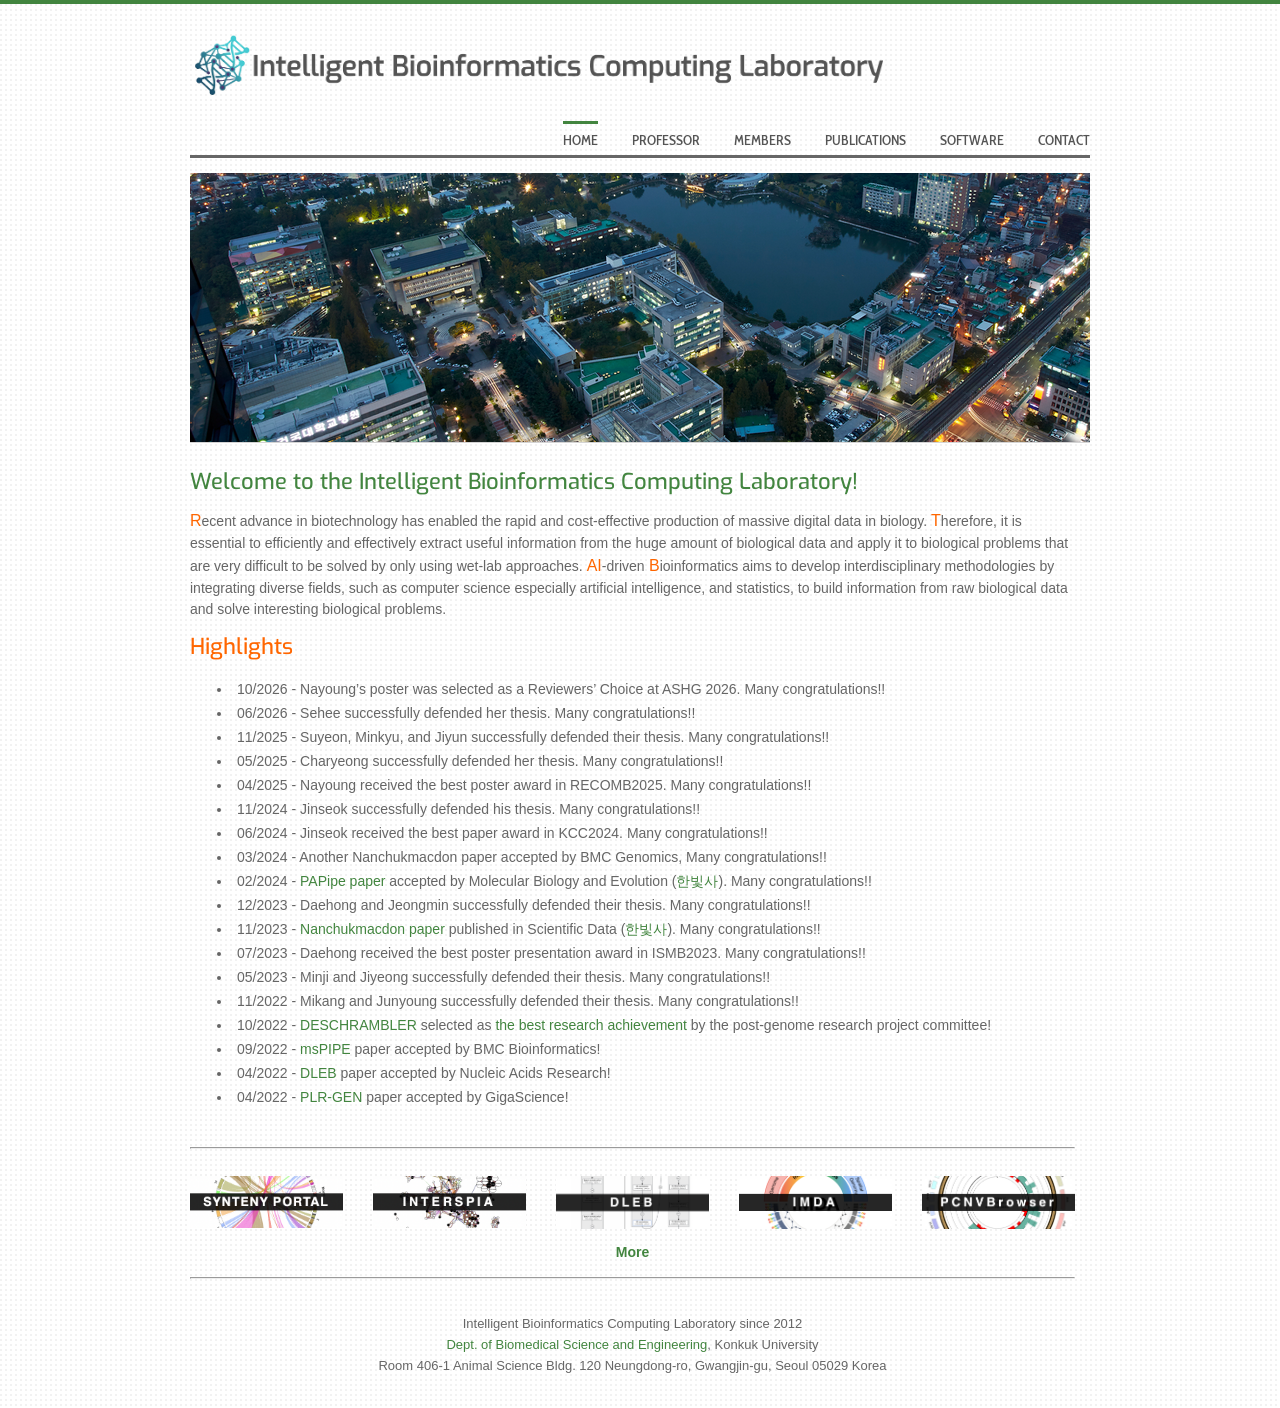
<file: index.html>
<!doctype html><html lang="en"><head><meta charset="utf-8"><meta name="viewport" content="width=device-width,initial-scale=1"><title>Intelligent Bioinformatics Computing Laboratory</title><meta name="description" content="AI-driven bioinformatics research laboratory at Konkuk University."><link rel="stylesheet" href="style.css"><script async src="https://www.googletagmanager.com/gtag/js?id=G-WJ2G7G343W"></script><script>window.dataLayer=window.dataLayer||[];function gtag(){dataLayer.push(arguments)}gtag('js',new Date());gtag('config','G-WJ2G7G343W');</script></head><body class="page-home"><div class="wrap"><div class="container"><header><a href="index.html"><img class="logo" src="migrated/asset-01.png" alt="Intelligent Bioinformatics Computing Laboratory"></a><nav><a href="index.html" class="active">Home</a><a href="professor.html">Professor</a><a href="members.html">Members</a><a href="publications.html">Publications</a><a href="software.html">Software</a><a href="contact.html">Contact</a></nav></header><div class="banner"></div><main class="content"><h2 class="wsite-content-title" style="text-align:left;">Welcome to the Intelligent Bioinformatics Computing Laboratory!</h2>
<div class="paragraph" style="text-align:left;display:block;"><font size="3" color="#ff6600">R</font>ecent advance in biotechnology has enabled the rapid and cost-effective production of massive digital data in biology. <font size="3" color="#ff6600">T</font>herefore, it is essential to efficiently and effectively extract useful information from the huge amount of biological data and apply it to biological problems that are very difficult to be solved by only using wet-lab approaches. <font size="3"><font color="#ff6600">AI</font></font>-driven<font size="3"><font color="#ff6600">&nbsp;B</font></font>ioinformatics aims to develop interdisciplinary methodologies by integrating diverse fields, such as computer science especially artificial intelligence, and statistics, to build information from raw biological data and solve interesting biological problems.</div>

<h2 class="wsite-content-title" style="text-align:left;"><font color="#ff6600">Highlights</font></h2>
<div class="paragraph" style="text-align:left;display:block;"><ul>
	<li>10/2026&nbsp;- Nayoung’s poster was selected as a Reviewers’ Choice at ASHG 2026. Many congratulations!!</li>
	<li>06/2026&nbsp;- Sehee successfully defended her&nbsp;thesis. Many congratulations!!</li><li>11/2025 - Suyeon, Minkyu, and Jiyun successfully defended their thesis. Many congratulations!!</li><li>05/2025 - Charyeong&nbsp;successfully defended her&nbsp;thesis. Many congratulations!!</li><li>04/2025 - Nayoung received the best poster award in RECOMB2025. Many&nbsp;congratulations!!</li><li>11/2024 - Jinseok&nbsp;successfully defended his&nbsp;thesis. Many congratulations!!</li><li>06/2024&nbsp;- Jinseok received the&nbsp;best paper&nbsp;award in KCC2024. Many congratulations!!&nbsp;</li><li>03/2024 - Another Nanchukmacdon paper accepted by BMC Genomics, Many congratulations!!</li><li>02/2024 - <a href="https://academic.oup.com/mbe/advance-article/doi/10.1093/molbev/msae040/7617295" target="_blank" rel="noopener noreferrer">PAPipe paper</a> accepted by Molecular Biology and Evolution (<a href="https://www.ibric.org/bric/hanbitsa/treatise.do?mode=treatise-view&amp;id=92671&amp;authorId=23026" target="_blank" rel="noopener noreferrer">&#54620;&#48731;&#49324;</a>). Many congratulations!!</li><li>12/2023&nbsp;- Daehong&nbsp;and Jeongmin&nbsp;successfully defended their thesis. Many congratulations!!</li><li>11/2023 - <a href="https://www.nature.com/articles/s41597-023-02661-7" target="_blank" rel="noopener noreferrer">Nanchukmacdon paper</a> published in Scientific Data (<a href="https://www.ibric.org/bric/hanbitsa/treatise.do?mode=treatise-view&amp;id=91367&amp;authorId=23026#!/list" target="_blank" rel="noopener noreferrer">&#54620;&#48731;&#49324;</a>). Many congratulations!!</li><li>07/2023&nbsp;- Daehong&nbsp;received the&nbsp;best poster&nbsp;presentation award in ISMB2023. Many congratulations!!&nbsp;</li><li>05/2023&nbsp;- Minji&nbsp;and Jiyeong successfully defended their thesis. Many congratulations!!</li><li>11/2022&nbsp;- Mikang&nbsp;and Junyoung&nbsp;successfully defended their thesis. Many congratulations!!</li><li>10/2022 - <a href="https://pubmed.ncbi.nlm.nih.gov/28630326/" target="_blank" rel="noopener noreferrer">DESCHRAMBLER</a>&#8203; selected as <a href="http://postgenome.kr/GENOME_09/index.html" target="_blank" rel="noopener noreferrer">the best research achievement</a> by the post-genome research project committee!</li><li>09/2022 - <a href="https://github.com/jkimlab/msPIPE" target="_blank" rel="noopener noreferrer">msPIPE</a> paper accepted by BMC Bioinformatics!</li><li>04/2022 - <a href="http://dleb.konkuk.ac.kr" target="_blank" rel="noopener noreferrer">DLEB</a> paper accepted by Nucleic Acids Research!</li><li>04/2022 - <a href="https://github.com/jkimlab/PLR-GEN" target="_blank" rel="noopener noreferrer">PLR-GEN</a> paper accepted by GigaScience!&#8203;</li></ul></div>

<div><div style="height: 20px; overflow: hidden; width: 100%;"></div>
<hr class="styled-hr" style="width:100%;"></hr>
<div style="height: 20px; overflow: hidden; width: 100%;"></div></div>

<div><div class="wsite-multicol"><div class="wsite-multicol-table-wrap" style="margin:0 -15px;">
	<table class="wsite-multicol-table">
		<tbody class="wsite-multicol-tbody">
			<tr class="wsite-multicol-tr">
				<td class="wsite-multicol-col" style="width:20%; padding:0 15px;">
					
						

<div><div class="wsite-image wsite-image-border-none " style="padding-top:0px;padding-bottom:0px;margin-left:0;margin-right:0;text-align:center">
<a href='http://bioinfo.konkuk.ac.kr/synteny_portal/' target='_blank'>
<img src="migrated/asset-03.png" alt="Picture" style="width:auto;max-width:100%" />
</a>
<div style="display:block;font-size:90%"></div>
</div></div>


					
				</td>				<td class="wsite-multicol-col" style="width:20%; padding:0 15px;">
					
						

<div><div class="wsite-image wsite-image-border-none " style="padding-top:0px;padding-bottom:0px;margin-left:0;margin-right:0;text-align:center">
<a href='http://bioinfo.konkuk.ac.kr/INTERSPIA/' target='_blank'>
<img src="migrated/asset-04.png" alt="Picture" style="width:auto;max-width:100%" />
</a>
<div style="display:block;font-size:90%"></div>
</div></div>


					
				</td>				<td class="wsite-multicol-col" style="width:20%; padding:0 15px;">
					
						

<div><div class="wsite-image wsite-image-border-none " style="padding-top:0px;padding-bottom:0px;margin-left:0;margin-right:0;text-align:center">
<a href='http://dleb.konkuk.ac.kr/' target='_blank'>
<img src="migrated/asset-05.png" alt="Picture" style="width:auto;max-width:100%" />
</a>
<div style="display:block;font-size:90%"></div>
</div></div>


					
				</td>
				<td class="wsite-multicol-col" style="width:20%; padding:0 15px;">
					
						

<div><div class="wsite-image wsite-image-border-none " style="padding-top:0px;padding-bottom:0px;margin-left:0;margin-right:0;text-align:center">
<a href='https://biweb.konkuk.ac.kr/IMDA/' target='_blank' rel='noopener noreferrer'>
<img src="migrated/imda.png" alt="IMDA" style="width:auto;max-width:100%" />
</a>
<div style="display:block;font-size:90%"></div>
</div></div>


					
				</td>
				<td class="wsite-multicol-col" style="width:20%; padding:0 15px;">
					
						

<div><div class="wsite-image wsite-image-border-none " style="padding-top:0px;padding-bottom:0px;margin-left:0;margin-right:0;text-align:center">
<a href='https://biweb.konkuk.ac.kr/PCNVBrowser/' target='_blank' rel='noopener noreferrer'>
<img src="migrated/pcnvb.png" alt="PCNVBrowser" style="width:auto;max-width:100%" />
</a>
<div style="display:block;font-size:90%"></div>
</div></div>


					
				</td>			</tr>
		</tbody>
	</table>
</div></div></div>

<div class="paragraph" style="text-align:center;"><strong><a href="/software">More</a></strong></div>

<div>
<hr class="styled-hr" style="width:100%;"></hr>
<div style="height: 20px; overflow: hidden; width: 100%;"></div></div>

<div class="paragraph" style="text-align:center;"><font size="2">Intelligent Bioinformatics Computing Laboratory since 2012<br /><a href="http://bmse.konkuk.ac.kr" target="_blank" rel="noopener noreferrer">Dept. of Biomedical Science and Engineering</a>, Konkuk University<br />Room 406-1 Animal Science Bldg. 120 Neungdong-ro, Gwangjin-gu, Seoul 05029 Korea</font></div>
</div>
</div>
		</div>
	</div>
</div>
<div id="footer-wrap">
	<div id="page"></main></div></div></body></html>
</file>
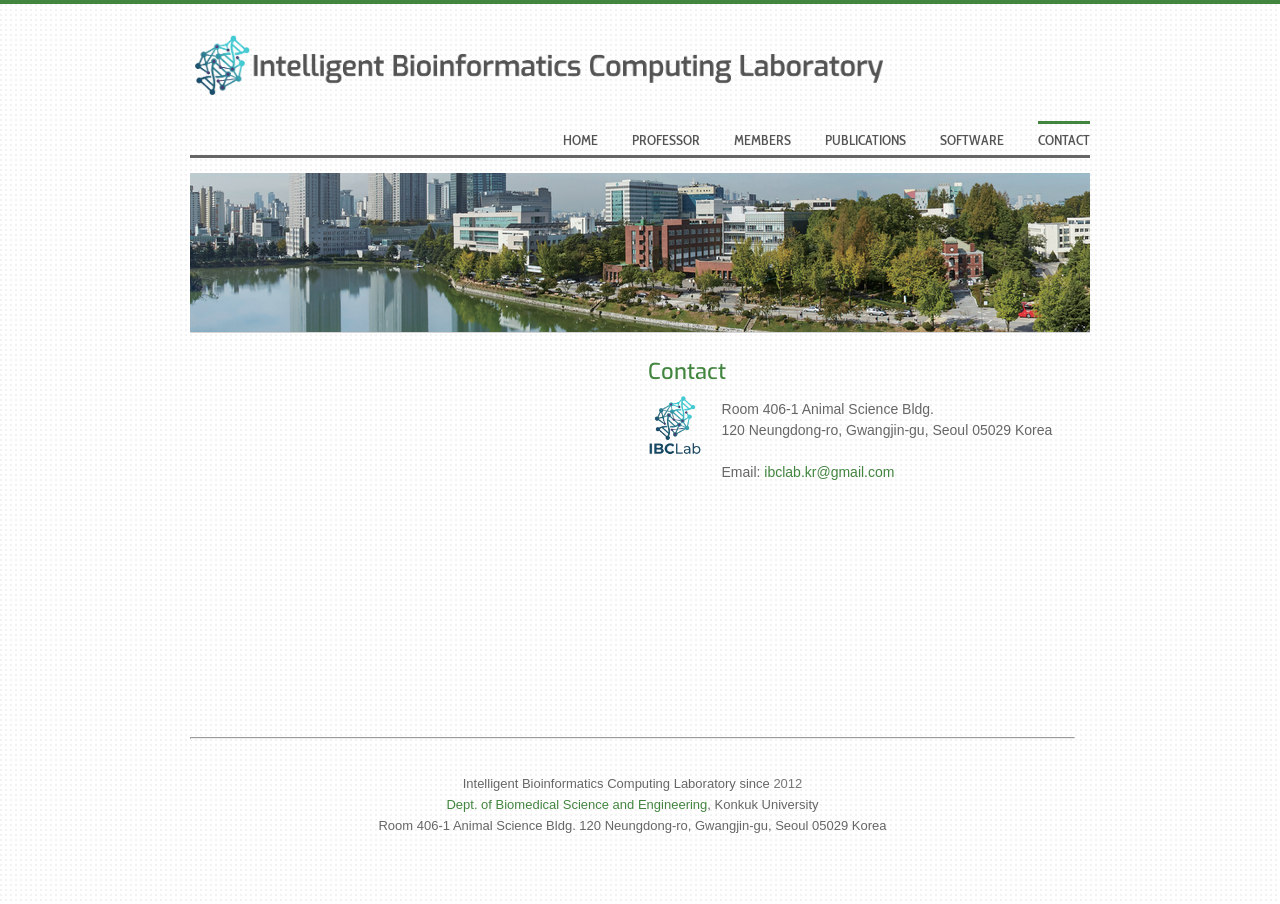
<file: contact.html>
<!doctype html><html lang="en"><head><meta charset="utf-8"><meta name="viewport" content="width=device-width,initial-scale=1"><title>Contact | Intelligent Bioinformatics Computing Laboratory</title><meta name="description" content="AI-driven bioinformatics research laboratory at Konkuk University."><link rel="stylesheet" href="style.css"><script async src="https://www.googletagmanager.com/gtag/js?id=G-WJ2G7G343W"></script><script>window.dataLayer=window.dataLayer||[];function gtag(){dataLayer.push(arguments)}gtag('js',new Date());gtag('config','G-WJ2G7G343W');</script></head><body class="page-contact"><div class="wrap"><div class="container"><header><a href="index.html"><img class="logo" src="migrated/asset-01.png" alt="Intelligent Bioinformatics Computing Laboratory"></a><nav><a href="index.html">Home</a><a href="professor.html">Professor</a><a href="members.html">Members</a><a href="publications.html">Publications</a><a href="software.html">Software</a><a href="contact.html" class="active">Contact</a></nav></header><div class="banner"></div><main class="content"><div><div class="wsite-multicol"><div class="wsite-multicol-table-wrap" style="margin:0 -15px;">
	<table class="wsite-multicol-table">
		<tbody class="wsite-multicol-tbody">
			<tr class="wsite-multicol-tr">
				<td class="wsite-multicol-col" style="width:50%; padding:0 15px;">
					
						

<div class="wsite-map"><iframe allowtransparency="true" frameborder="0" scrolling="no" style="width: 100%; height: 331px; margin-top: 10px; margin-bottom: 10px;" src="https://maps.google.com/maps?q=37.540117,127.073972&z=15&output=embed" title="Intelligent Bioinformatics Computing Laboratory location" loading="lazy" referrerpolicy="no-referrer-when-downgrade"></iframe></div>


					
				</td>				<td class="wsite-multicol-col" style="width:50%; padding:0 15px;">
					
						

<h2 class="wsite-content-title" style="text-align:left;">Contact</h2>

<div><div class="wsite-multicol"><div class="wsite-multicol-table-wrap" style="margin:0 -10px;">
	<table class="wsite-multicol-table">
		<tbody class="wsite-multicol-tbody">
			<tr class="wsite-multicol-tr">
				<td class="wsite-multicol-col" style="width:16.541353383459%; padding:0 10px;">
					
						

<div><div class="wsite-image wsite-image-border-none " style="padding-top:2px;padding-bottom:10px;margin-left:0px;margin-right:0px;text-align:center">
<a>
<img src="migrated/asset-13.png" alt="Picture" style="width:auto;max-width:100%" />
</a>
<div style="display:block;font-size:90%"></div>
</div></div>


					
				</td>				<td class="wsite-multicol-col" style="width:83.458646616541%; padding:0 10px;">
					
						

<div class="paragraph" style="text-align:left;">Room 406-1 Animal Science Bldg.<br />120 Neungdong-ro, Gwangjin-gu, Seoul 05029 Korea<br />&#8203;<br />Email: <a href="mailto:ibclab.kr@gmail.com">ibclab.kr@gmail.com</a></div>


					
				</td>			</tr>
		</tbody>
	</table>
</div></div></div>


					
				</td>			</tr>
		</tbody>
	</table>
</div></div></div>

<div><div style="height: 20px; overflow: hidden; width: 100%;"></div>
<hr class="styled-hr" style="width:100%;"></hr>
<div style="height: 20px; overflow: hidden; width: 100%;"></div></div>

<div class="paragraph" style="text-align:center;"><font size="2">Intelligent Bioinformatics Computing Laboratory since&nbsp;<span style="color:rgb(119, 119, 119)">2012</span><br /><a href="http://bmse.konkuk.ac.kr/" target="_blank" rel="noopener noreferrer">Dept. of Biomedical Science and Engineering</a>, Konkuk University<br />Room 406-1 Animal Science Bldg. 120 Neungdong-ro, Gwangjin-gu, Seoul 05029 Korea</font></div>
</div>
</div>
		</div>
	</div>
</div>
<div id="footer-wrap">
	<div id="page"></main></div></div></body></html>
</file>
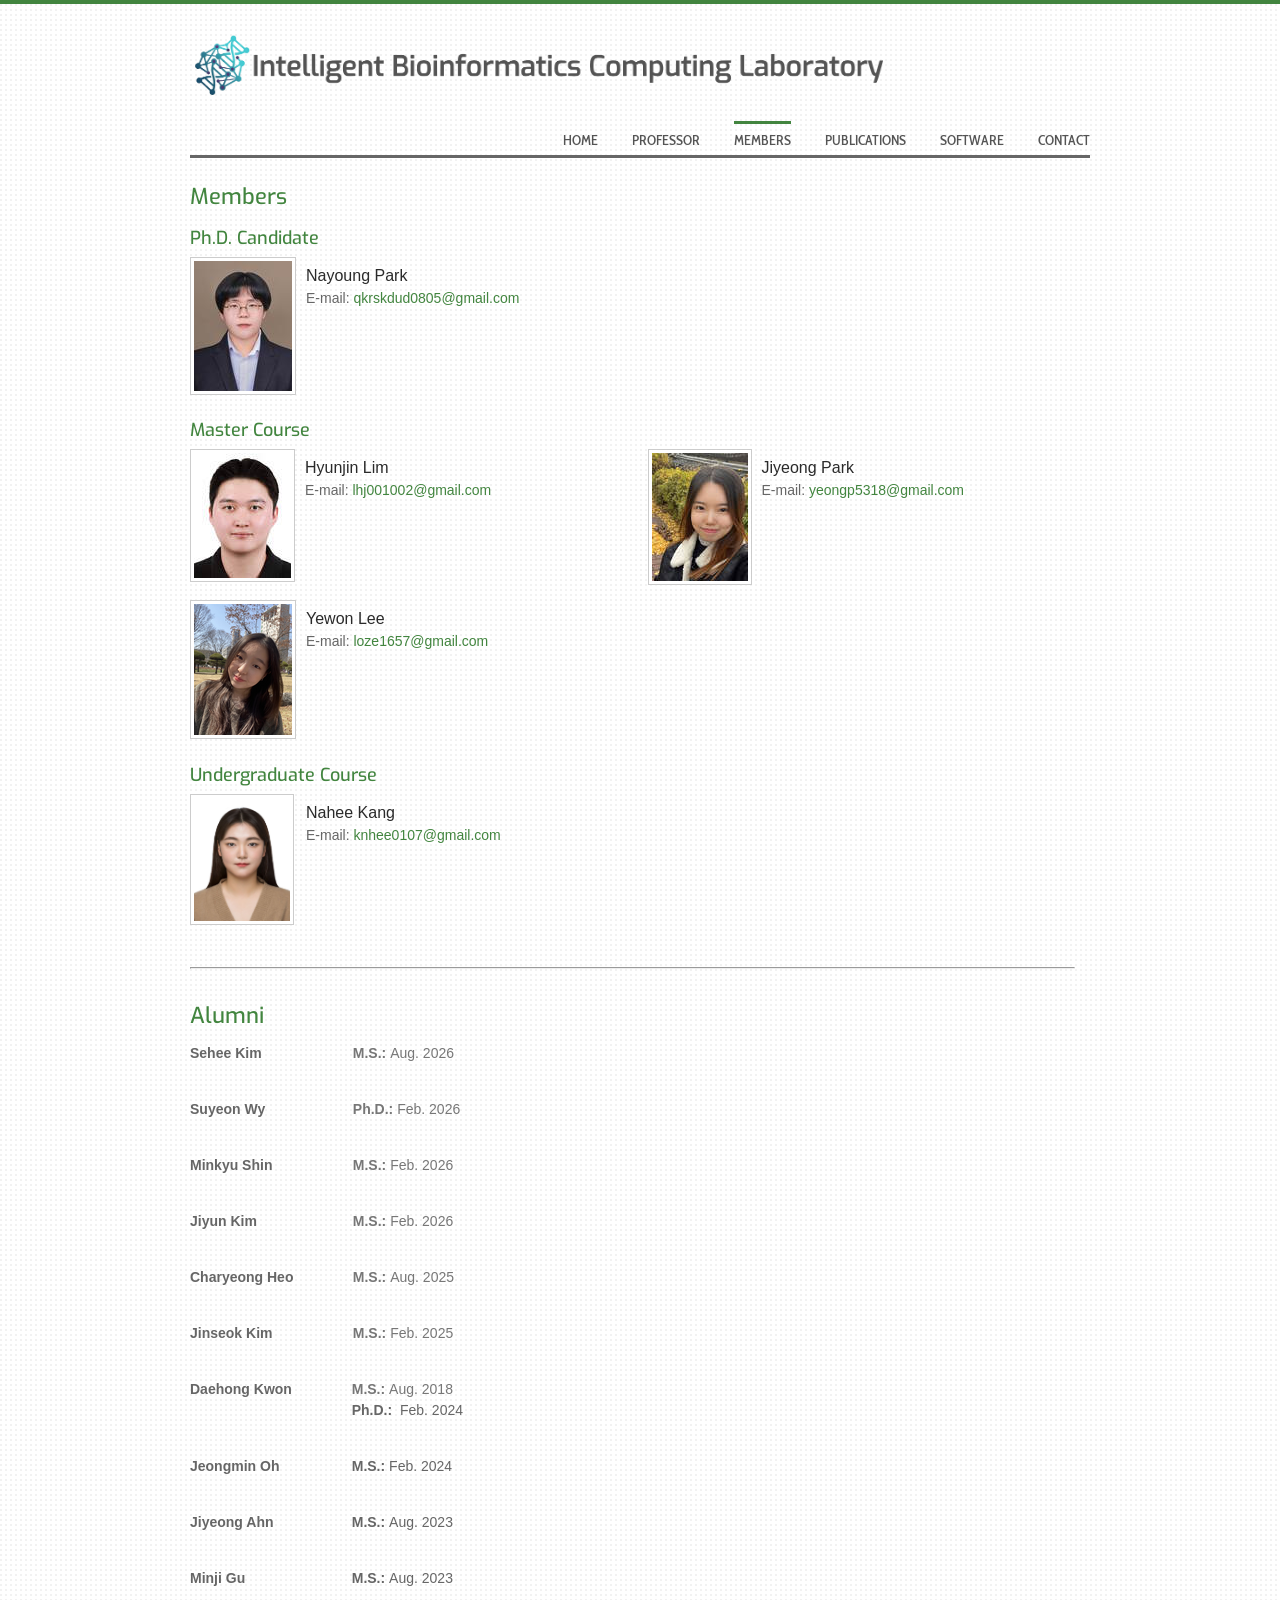
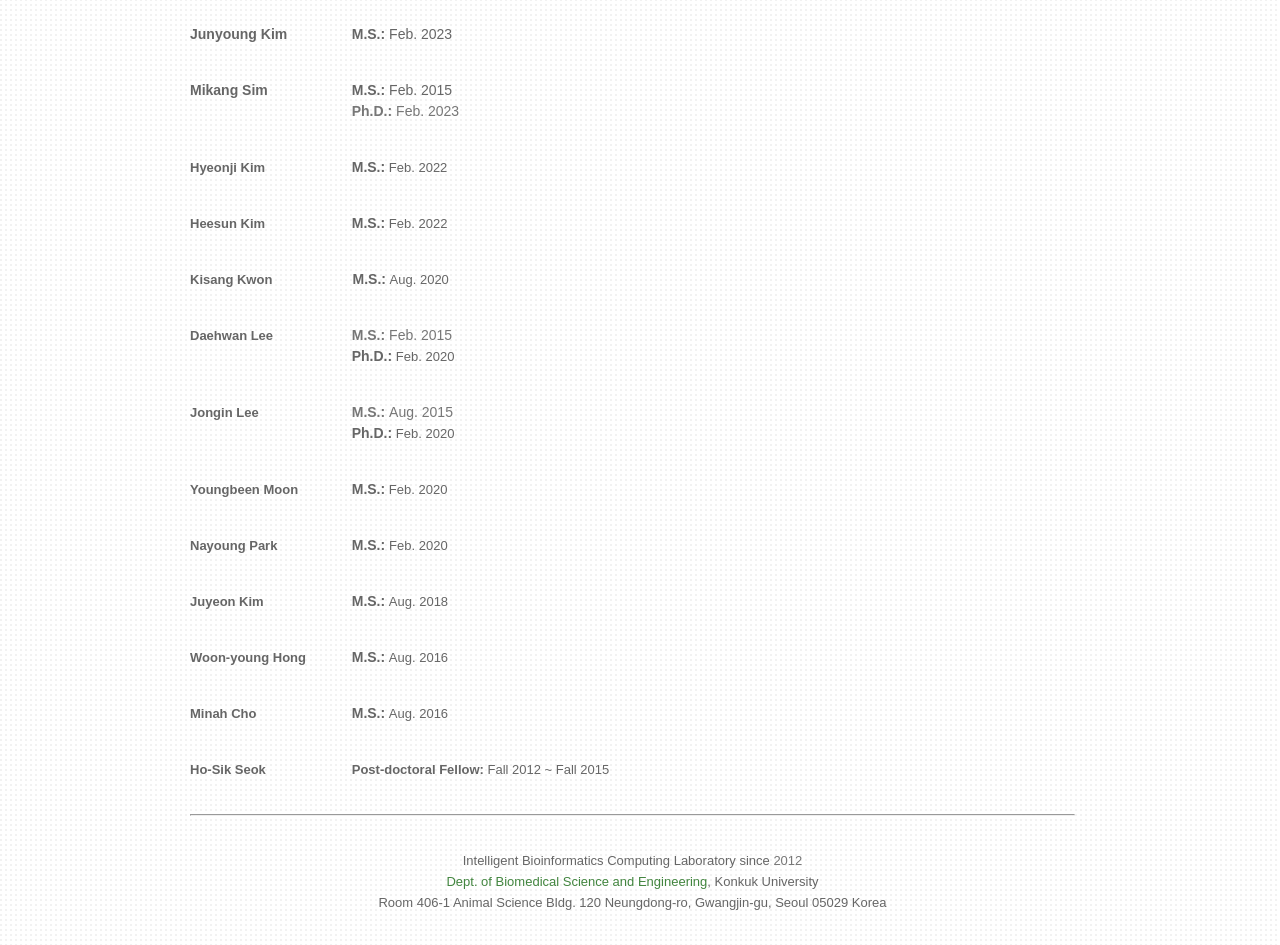
<file: members.html>
<!DOCTYPE html>
<html lang="en"><head><meta charset="utf-8"/><meta content="width=device-width,initial-scale=1" name="viewport"/><title>Members | Intelligent Bioinformatics Computing Laboratory</title><meta content="AI-driven bioinformatics research laboratory at Konkuk University." name="description"/><link href="style.css" rel="stylesheet"/><script async="" src="https://www.googletagmanager.com/gtag/js?id=G-WJ2G7G343W"></script><script>window.dataLayer=window.dataLayer||[];function gtag(){dataLayer.push(arguments)}gtag('js',new Date());gtag('config','G-WJ2G7G343W');</script></head><body class="page-members"><div class="wrap"><div class="container"><header><a href="index.html"><img alt="Intelligent Bioinformatics Computing Laboratory" class="logo" src="migrated/asset-01.png"/></a><nav><a href="index.html">Home</a><a href="professor.html">Professor</a><a class="active" href="members.html">Members</a><a href="publications.html">Publications</a><a href="software.html">Software</a><a href="contact.html">Contact</a></nav></header><div class="banner"></div><main class="content"><h2 class="wsite-content-title page-title" style="text-align:left;">Members</h2>
<h2 class="wsite-content-title" style="text-align:left;"><font size="4"><span>Ph.D. Candidate</span></font></h2>
<span class="imgPusher" style="float:left;height:0px"></span><span style="display: table;width:116px;position:relative;float:left;max-width:100%;;clear:left;margin-top:0px;*margin-top:0px"><a><img alt="Picture" class="galleryImageBorder wsite-image" src="migrated/asset-07.jpg" style="margin-top: 0px; margin-bottom: 0px; margin-left: 0px; margin-right: 10px; border-width:1px;padding:3px; max-width:100%"/></a><span class="wsite-caption" style="display: table-caption; caption-side: bottom; font-size: 90%; margin-top: -0px; margin-bottom: 0px; text-align: center;"></span></span>
<div class="paragraph" style="text-align:left;display:block;"><font color="#2a2a2a" size="3">Nayoung Park</font><br/>E-mail: <a href="mailto:qkrskdud0805@gmail.com">qkrskdud0805@gmail.com</a></div>
<hr style="width:100%;clear:both;visibility:hidden;"/>
<h2 class="wsite-content-title" style="text-align:left;"><font size="4">Master Course</font></h2>

<div><div class="wsite-multicol"><div class="wsite-multicol-table-wrap" style="margin:0 -15px;">
<table class="wsite-multicol-table">
<tbody class="wsite-multicol-tbody">
<tr class="wsite-multicol-tr">
<td class="wsite-multicol-col" style="width:50%; padding:0 15px;">
<span class="imgPusher" style="float:left;height:0px"></span><span style="display: table;width:auto;position:relative;float:left;max-width:100%;;clear:left;margin-top:0px;*margin-top:0px"><a><img alt="Picture" class="galleryImageBorder wsite-image" src="migrated/asset-10.jpeg" style="margin-top: 0px; margin-bottom: 0px; margin-left: 0px; margin-right: 10px; border-width:1px;padding:3px; max-width:100%"/></a><span class="wsite-caption" style="display: table-caption; caption-side: bottom; font-size: 90%; margin-top: -0px; margin-bottom: 0px; text-align: center;"></span></span>
<div class="paragraph" style="display:block;"><span style="color:rgb(42, 42, 42)"><font size="3">Hyunjin Lim</font></span><br/>E-mail: <a href="mailto:lhj001002@gmail.com">lhj001002@gmail.com</a></div>
<hr style="width:100%;clear:both;visibility:hidden;"/>
</td> <td class="wsite-multicol-col" style="width:50%; padding:0 15px;">
<span class="imgPusher" style="float:left;height:0px"></span><span style="display: table;width:114px;position:relative;float:left;max-width:100%;;clear:left;margin-top:0px;*margin-top:0px"><a><img alt="Picture" class="galleryImageBorder wsite-image" src="migrated/asset-11.jpeg" style="margin-top: 0px; margin-bottom: 0px; margin-left: 0px; margin-right: 10px; border-width:1px;padding:3px; max-width:100%"/></a><span class="wsite-caption" style="display: table-caption; caption-side: bottom; font-size: 90%; margin-top: -0px; margin-bottom: 0px; text-align: center;"></span></span>
<div class="paragraph" style="display:block;"><span style="color:rgb(42, 42, 42)"><font size="3">Jiyeong Park</font></span><br/>E-mail:​ ​<a href="mailto:yeongp5318@gmail.com">yeongp5318@gmail.com</a></div>
<hr style="width:100%;clear:both;visibility:hidden;"/>
</td> </tr>
</tbody>
</table>
</div></div></div><span class="imgPusher" style="float:left;height:0px"></span><span style="display: table;width:116px;position:relative;float:left;max-width:100%;;clear:left;margin-top:0px;*margin-top:0px"><a><img alt="Picture" class="galleryImageBorder wsite-image" src="migrated/asset-12.png" style="margin-top: 0px; margin-bottom: 0px; margin-left: 0px; margin-right: 10px; border-width:1px;padding:3px; max-width:100%"/></a><span class="wsite-caption" style="display: table-caption; caption-side: bottom; font-size: 90%; margin-top: -0px; margin-bottom: 0px; text-align: center;"></span></span>
<div class="paragraph" style="display:block;"><span style="color:rgb(42, 42, 42)"><font size="3">Yewon Lee</font></span><br/>E-mail: ​<a href="mailto:loze1657@gmail.com">loze1657@gmail.com</a></div>
<hr style="width:100%;clear:both;visibility:hidden;"/>
<h2 class="wsite-content-title" style="text-align:left;"><font size="4">Undergraduate Course</font></h2>
<span class="imgPusher" style="float:left;height:0px"></span>
<span style="display: table;width:116px;position:relative;float:left;max-width:100%;;clear:left;margin-top:0px;*margin-top:0px">
<a><img alt="Picture" class="galleryImageBorder wsite-image" src="migrated/asset-14.png" style="margin-top: 0px; margin-bottom: 0px; margin-left: 0px; margin-right: 10px; border-padding:3px; max-; width:104px; height:auto;"/></a>
<span class="wsite-caption" style="display: table-caption; caption-side: bottom; font-size: 90%; margin-top: -0px; margin-bottom: 0px; text-align: center;"></span>
</span>
<div class="paragraph" style="display:block;">
<span style="color:rgb(42, 42, 42)"><font size="3">Nahee Kang</font></span><br/>
  E-mail: ​<a href="mailto:knhee0107@gmail.com">knhee0107@gmail.com</a>
</div>
<hr style="width:100%;clear:both;visibility:hidden;"/>


<div><div style="height: 20px; overflow: hidden; width: 100%;"></div>
<hr class="styled-hr" style="width:100%;"/>
<div style="height: 20px; overflow: hidden; width: 100%;"></div></div>
<h2 class="wsite-content-title page-title" style="text-align:left;">Alumni</h2>
<div><div class="wsite-multicol"><div class="wsite-multicol-table-wrap" style="margin:0 -15px;">
<table class="wsite-multicol-table">
<tbody class="wsite-multicol-tbody">
<tr class="wsite-multicol-tr">
<td class="wsite-multicol-col" style="width:17.794759825328%; padding:0 15px;">
<div class="paragraph"><strong>Sehee Kim</strong></div>
</td>
<td class="wsite-multicol-col" style="width:82.205240174672%; padding:0 15px;">
<div class="paragraph"><strong style="color:rgb(119, 119, 119)">M.S.: </strong><span style="color:rgb(119, 119, 119)">Aug. 2026</span></div>
</td>
</tr>
</tbody>
</table>
</div></div></div>
<div class="wsite-spacer" style="height:21px;"></div>

<div><div class="wsite-multicol"><div class="wsite-multicol-table-wrap" style="margin:0 -15px;">
<table class="wsite-multicol-table">
<tbody class="wsite-multicol-tbody">
<tr class="wsite-multicol-tr">
<td class="wsite-multicol-col" style="width:17.794759825328%; padding:0 15px;">
<div class="paragraph"><strong>Suyeon Wy</strong></div>
</td> <td class="wsite-multicol-col" style="width:82.205240174672%; padding:0 15px;">
<div class="paragraph"><strong style="color:rgb(119, 119, 119)">Ph.D.: </strong><span style="color:rgb(119, 119, 119)">Feb. 2026</span></div>
</td> </tr>
</tbody>
</table>
</div></div></div>
<div class="wsite-spacer" style="height:21px;"></div>
<div><div class="wsite-multicol"><div class="wsite-multicol-table-wrap" style="margin:0 -15px;">
<table class="wsite-multicol-table">
<tbody class="wsite-multicol-tbody">
<tr class="wsite-multicol-tr">
<td class="wsite-multicol-col" style="width:17.794759825328%; padding:0 15px;">
<div class="paragraph"><strong>Minkyu Shin</strong></div>
</td> <td class="wsite-multicol-col" style="width:82.205240174672%; padding:0 15px;">
<div class="paragraph"><strong style="color:rgb(119, 119, 119)">M.S.: </strong><span style="color:rgb(119, 119, 119)">Feb. 2026</span></div>
</td> </tr>
</tbody>
</table>
</div></div></div>
<div class="wsite-spacer" style="height:21px;"></div>
<div><div class="wsite-multicol"><div class="wsite-multicol-table-wrap" style="margin:0 -15px;">
<table class="wsite-multicol-table">
<tbody class="wsite-multicol-tbody">
<tr class="wsite-multicol-tr">
<td class="wsite-multicol-col" style="width:17.794759825328%; padding:0 15px;">
<div class="paragraph"><strong>Jiyun Kim</strong></div>
</td> <td class="wsite-multicol-col" style="width:82.205240174672%; padding:0 15px;">
<div class="paragraph"><strong style="color:rgb(119, 119, 119)">M.S.: </strong><span style="color:rgb(119, 119, 119)">Feb. 2026</span></div>
</td> </tr>
</tbody>
</table>
</div></div></div>
<div class="wsite-spacer" style="height:21px;"></div>
<div><div class="wsite-multicol"><div class="wsite-multicol-table-wrap" style="margin:0 -15px;">
<table class="wsite-multicol-table">
<tbody class="wsite-multicol-tbody">
<tr class="wsite-multicol-tr">
<td class="wsite-multicol-col" style="width:17.794759825328%; padding:0 15px;">
<div class="paragraph"><strong>Charyeong Heo</strong></div>
</td> <td class="wsite-multicol-col" style="width:82.205240174672%; padding:0 15px;">
<div class="paragraph"><strong style="color:rgb(119, 119, 119)">M.S.: </strong><span style="color:rgb(119, 119, 119)">Aug. 2025</span></div>
</td> </tr>
</tbody>
</table>
</div></div></div>
<div class="wsite-spacer" style="height:21px;"></div>
<div><div class="wsite-multicol"><div class="wsite-multicol-table-wrap" style="margin:0 -15px;">
<table class="wsite-multicol-table">
<tbody class="wsite-multicol-tbody">
<tr class="wsite-multicol-tr">
<td class="wsite-multicol-col" style="width:17.794759825328%; padding:0 15px;">
<div class="paragraph"><strong>Jinseok Kim</strong></div>
</td> <td class="wsite-multicol-col" style="width:82.205240174672%; padding:0 15px;">
<div class="paragraph"><strong style="color:rgb(119, 119, 119)">M.S.: </strong><span style="color:rgb(119, 119, 119)">Feb. 2025</span><br/></div>
</td> </tr>
</tbody>
</table>
</div></div></div>
<div class="wsite-spacer" style="height:21px;"></div>
<div><div class="wsite-multicol"><div class="wsite-multicol-table-wrap" style="margin:0 -15px;">
<table class="wsite-multicol-table">
<tbody class="wsite-multicol-tbody">
<tr class="wsite-multicol-tr">
<td class="wsite-multicol-col" style="width:17.676767676768%; padding:0 15px;">
<div class="paragraph"><strong>Daehong Kwon</strong></div>
</td> <td class="wsite-multicol-col" style="width:82.323232323232%; padding:0 15px;">
<div class="paragraph"><strong style="color:rgb(119, 119, 119)">M.S.: </strong><span style="color:rgb(119, 119, 119)">Aug. 2018</span><br/><strong>Ph.D.: </strong> Feb. 2024<br/></div>
</td> </tr>
</tbody>
</table>
</div></div></div>
<div class="wsite-spacer" style="height:21px;"></div>
<div><div class="wsite-multicol"><div class="wsite-multicol-table-wrap" style="margin:0 -15px;">
<table class="wsite-multicol-table">
<tbody class="wsite-multicol-tbody">
<tr class="wsite-multicol-tr">
<td class="wsite-multicol-col" style="width:17.676767676768%; padding:0 15px;">
<div class="paragraph"><strong>Jeongmin Oh</strong></div>
</td> <td class="wsite-multicol-col" style="width:82.323232323232%; padding:0 15px;">
<div class="paragraph"><strong>M.S.:</strong> Feb. 2024<br/></div>
</td> </tr>
</tbody>
</table>
</div></div></div>
<div class="wsite-spacer" style="height:21px;"></div>
<div><div class="wsite-multicol"><div class="wsite-multicol-table-wrap" style="margin:0 -15px;">
<table class="wsite-multicol-table">
<tbody class="wsite-multicol-tbody">
<tr class="wsite-multicol-tr">
<td class="wsite-multicol-col" style="width:17.676767676768%; padding:0 15px;">
<div class="paragraph"><strong>Jiyeong Ahn</strong></div>
</td> <td class="wsite-multicol-col" style="width:82.323232323232%; padding:0 15px;">
<div class="paragraph"><strong>M.S.: </strong>Aug. 2023<br/></div>
</td> </tr>
</tbody>
</table>
</div></div></div>
<div class="wsite-spacer" style="height:21px;"></div>
<div><div class="wsite-multicol"><div class="wsite-multicol-table-wrap" style="margin:0 -15px;">
<table class="wsite-multicol-table">
<tbody class="wsite-multicol-tbody">
<tr class="wsite-multicol-tr">
<td class="wsite-multicol-col" style="width:17.676767676768%; padding:0 15px;">
<div class="paragraph"><strong>Minji Gu</strong></div>
</td> <td class="wsite-multicol-col" style="width:82.323232323232%; padding:0 15px;">
<div class="paragraph"><strong>M.S.: </strong>Aug. 2023<br/></div>
</td> </tr>
</tbody>
</table>
</div></div></div>
<div class="wsite-spacer" style="height:21px;"></div>
<div><div class="wsite-multicol"><div class="wsite-multicol-table-wrap" style="margin:0 -15px;">
<table class="wsite-multicol-table">
<tbody class="wsite-multicol-tbody">
<tr class="wsite-multicol-tr">
<td class="wsite-multicol-col" style="width:17.676767676768%; padding:0 15px;">
<div class="paragraph"><strong>Junyoung Kim</strong></div>
</td> <td class="wsite-multicol-col" style="width:82.323232323232%; padding:0 15px;">
<div class="paragraph"><strong>M.S.: </strong>Feb. 2023<br/></div>
</td> </tr>
</tbody>
</table>
</div></div></div>
<div class="wsite-spacer" style="height:21px;"></div>
<div><div class="wsite-multicol"><div class="wsite-multicol-table-wrap" style="margin:0 -15px;">
<table class="wsite-multicol-table">
<tbody class="wsite-multicol-tbody">
<tr class="wsite-multicol-tr">
<td class="wsite-multicol-col" style="width:17.676767676768%; padding:0 15px;">
<div class="paragraph"><strong>Mikang Sim</strong></div>
</td> <td class="wsite-multicol-col" style="width:82.323232323232%; padding:0 15px;">
<div class="paragraph"><strong>M.S.: </strong>Feb. 2015<br/><span style="color:rgb(119, 119, 119)"><strong>Ph.D.</strong><strong>:</strong></span><font style="color:rgb(119, 119, 119)"><strong> </strong>Feb. 2023</font><br/></div>
</td> </tr>
</tbody>
</table>
</div></div></div>
<div class="wsite-spacer" style="height:21px;"></div>
<div><div class="wsite-multicol"><div class="wsite-multicol-table-wrap" style="margin:0 -15px;">
<table class="wsite-multicol-table">
<tbody class="wsite-multicol-tbody">
<tr class="wsite-multicol-tr">
<td class="wsite-multicol-col" style="width:17.676767676768%; padding:0 15px;">
<div class="paragraph" style="text-align:left;"><font size="2"><strong>Hyeonji Kim</strong></font></div>
</td> <td class="wsite-multicol-col" style="width:82.323232323232%; padding:0 15px;">
<div class="paragraph" style="text-align:left;"><span>﻿<strong><strong>M.S.</strong>:</strong></span><font size="2"> Feb. 2022<br/></font></div>
</td> </tr>
</tbody>
</table>
</div></div></div>
<div class="wsite-spacer" style="height:21px;"></div>
<div><div class="wsite-multicol"><div class="wsite-multicol-table-wrap" style="margin:0 -15px;">
<table class="wsite-multicol-table">
<tbody class="wsite-multicol-tbody">
<tr class="wsite-multicol-tr">
<td class="wsite-multicol-col" style="width:17.676767676768%; padding:0 15px;">
<div class="paragraph" style="text-align:left;"><font size="2"><strong>Heesun Kim</strong></font></div>
</td> <td class="wsite-multicol-col" style="width:82.323232323232%; padding:0 15px;">
<div class="paragraph" style="text-align:left;"><span>﻿<strong><strong>M.S.</strong>:</strong></span><font size="2"><strong> </strong>Feb. 2022<br/></font></div>
</td> </tr>
</tbody>
</table>
</div></div></div>
<div class="wsite-spacer" style="height:21px;"></div>
<div><div class="wsite-multicol"><div class="wsite-multicol-table-wrap" style="margin:0 -15px;">
<table class="wsite-multicol-table">
<tbody class="wsite-multicol-tbody">
<tr class="wsite-multicol-tr">
<td class="wsite-multicol-col" style="width:17.759838546922%; padding:0 15px;">
<div class="paragraph" style="text-align:left;"><font size="2"><strong>Kisang Kwon</strong></font></div>
</td> <td class="wsite-multicol-col" style="width:82.240161453078%; padding:0 15px;">
<div class="paragraph" style="text-align:left;"><span>﻿<strong><strong>M.S.</strong>:</strong></span><font size="2"><strong> </strong>Aug. 2020<br/></font></div>
</td> </tr>
</tbody>
</table>
</div></div></div>
<div class="wsite-spacer" style="height:21px;"></div>
<div><div class="wsite-multicol"><div class="wsite-multicol-table-wrap" style="margin:0 -15px;">
<table class="wsite-multicol-table">
<tbody class="wsite-multicol-tbody">
<tr class="wsite-multicol-tr">
<td class="wsite-multicol-col" style="width:17.676767676768%; padding:0 15px;">
<div class="paragraph" style="text-align:left;"><font size="2"><strong>Daehwan Lee</strong></font></div>
</td> <td class="wsite-multicol-col" style="width:82.323232323232%; padding:0 15px;">
<div class="paragraph" style="text-align:left;"><strong style="color:rgb(119, 119, 119)">M.S.: </strong><span style="color:rgb(119, 119, 119)">Feb. 2015</span><span>﻿<br/>​<strong>Ph.D.</strong><strong>:</strong></span><font size="2"><strong> </strong>Feb. 2020<br/></font></div>
</td> </tr>
</tbody>
</table>
</div></div></div>
<div class="wsite-spacer" style="height:21px;"></div>
<div><div class="wsite-multicol"><div class="wsite-multicol-table-wrap" style="margin:0 -15px;">
<table class="wsite-multicol-table">
<tbody class="wsite-multicol-tbody">
<tr class="wsite-multicol-tr">
<td class="wsite-multicol-col" style="width:17.676767676768%; padding:0 15px;">
<div class="paragraph" style="text-align:left;"><font size="2"><strong>Jongin Lee</strong></font></div>
</td> <td class="wsite-multicol-col" style="width:82.323232323232%; padding:0 15px;">
<div class="paragraph" style="text-align:left;"><strong style="color:rgb(119, 119, 119)">M.S.: </strong><span style="color:rgb(119, 119, 119)">Aug. 2015</span><span>﻿<br/>​<strong>Ph.D.</strong><strong>:</strong></span><font size="2"><strong> </strong>Feb. 2020<br/></font></div>
</td> </tr>
</tbody>
</table>
</div></div></div>
<div class="wsite-spacer" style="height:21px;"></div>
<div><div class="wsite-multicol"><div class="wsite-multicol-table-wrap" style="margin:0 -15px;">
<table class="wsite-multicol-table">
<tbody class="wsite-multicol-tbody">
<tr class="wsite-multicol-tr">
<td class="wsite-multicol-col" style="width:17.676767676768%; padding:0 15px;">
<div class="paragraph" style="text-align:left;"><font size="2"><strong>Youngbeen Moon</strong></font></div>
</td> <td class="wsite-multicol-col" style="width:82.323232323232%; padding:0 15px;">
<div class="paragraph" style="text-align:left;"><span>﻿<strong>M.S.</strong><strong>:</strong></span><font size="2"><strong> </strong>Feb. 2020<br/></font></div>
</td> </tr>
</tbody>
</table>
</div></div></div>
<div class="wsite-spacer" style="height:21px;"></div>
<div><div class="wsite-multicol"><div class="wsite-multicol-table-wrap" style="margin:0 -15px;">
<table class="wsite-multicol-table">
<tbody class="wsite-multicol-tbody">
<tr class="wsite-multicol-tr">
<td class="wsite-multicol-col" style="width:17.676767676768%; padding:0 15px;">
<div class="paragraph" style="text-align:left;"><font size="2"><strong>Nayoung Park</strong></font></div>
</td> <td class="wsite-multicol-col" style="width:82.323232323232%; padding:0 15px;">
<div class="paragraph" style="text-align:left;"><span>﻿<strong>M.S.</strong><strong>: </strong></span><font size="2">Feb. 2020<br/></font></div>
</td> </tr>
</tbody>
</table>
</div></div></div>
<div class="wsite-spacer" style="height:21px;"></div>
<div><div class="wsite-multicol"><div class="wsite-multicol-table-wrap" style="margin:0 -15px;">
<table class="wsite-multicol-table">
<tbody class="wsite-multicol-tbody">
<tr class="wsite-multicol-tr">
<td class="wsite-multicol-col" style="width:17.676767676768%; padding:0 15px;">
<div class="paragraph" style="text-align:left;"><font size="2"><strong>Juyeon Kim</strong></font></div>
</td> <td class="wsite-multicol-col" style="width:82.323232323232%; padding:0 15px;">
<div class="paragraph" style="text-align:left;"><span>﻿<strong>M.S.:</strong></span><font size="2"><strong> </strong>Aug. 2018<br/></font></div>
</td> </tr>
</tbody>
</table>
</div></div></div>
<div class="wsite-spacer" style="height:21px;"></div>
<div><div class="wsite-multicol"><div class="wsite-multicol-table-wrap" style="margin:0 -15px;">
<table class="wsite-multicol-table">
<tbody class="wsite-multicol-tbody">
<tr class="wsite-multicol-tr">
<td class="wsite-multicol-col" style="width:17.676767676768%; padding:0 15px;">
<div class="paragraph" style="text-align:left;"><font size="2"><strong>Woon-young Hong</strong></font></div>
</td> <td class="wsite-multicol-col" style="width:82.323232323232%; padding:0 15px;">
<div class="paragraph" style="text-align:left;"><span><strong>M.S.:</strong></span><font size="2"><strong> </strong>Aug. 2016<br/></font></div>
</td> </tr>
</tbody>
</table>
</div></div></div>
<div class="wsite-spacer" style="height:21px;"></div>
<div><div class="wsite-multicol"><div class="wsite-multicol-table-wrap" style="margin:0 -15px;">
<table class="wsite-multicol-table">
<tbody class="wsite-multicol-tbody">
<tr class="wsite-multicol-tr">
<td class="wsite-multicol-col" style="width:17.676767676768%; padding:0 15px;">
<div class="paragraph" style="text-align:left;"><font size="2"><strong>Minah Cho</strong></font></div>
</td> <td class="wsite-multicol-col" style="width:82.323232323232%; padding:0 15px;">
<div class="paragraph" style="text-align:left;"><span><strong>M.S.:</strong></span><font size="2"><strong> </strong>Aug. 2016<br/></font></div>
</td> </tr>
</tbody>
</table>
</div></div></div>
<div class="wsite-spacer" style="height:21px;"></div>
<div><div class="wsite-multicol"><div class="wsite-multicol-table-wrap" style="margin:0 -15px;">
<table class="wsite-multicol-table">
<tbody class="wsite-multicol-tbody">
<tr class="wsite-multicol-tr">
<td class="wsite-multicol-col" style="width:17.676767676768%; padding:0 15px;">
<div class="paragraph" style="text-align:left;"><font size="2"><strong>Ho-Sik Seok</strong></font></div>
</td> <td class="wsite-multicol-col" style="width:82.323232323232%; padding:0 15px;">
<div class="paragraph" style="text-align:left;"><span>﻿</span><font size="2"><strong>Post-doctoral Fellow:</strong> Fall 2012 ~ Fall 2015<br/></font></div>
</td> </tr>
</tbody>
</table>
</div></div></div>
<div><div style="height: 20px; overflow: hidden; width: 100%;"></div>
<hr class="styled-hr" style="width:100%;"/>
<div style="height: 20px; overflow: hidden; width: 100%;"></div></div>
<div class="paragraph" style="text-align:center;"><font size="2">Intelligent Bioinformatics Computing Laboratory since <span style="color:rgb(119, 119, 119)">2012</span><br/><a href="http://bmse.konkuk.ac.kr/" rel="noopener noreferrer" target="_blank">Dept. of Biomedical Science and Engineering</a>, Konkuk University<br/>Room 406-1 Animal Science Bldg. 120 Neungdong-ro, Gwangjin-gu, Seoul 05029 Korea</font></div>
</main></div>
</div>



<div id="footer-wrap">
<div id="page"></div></div></body></html>
</file>
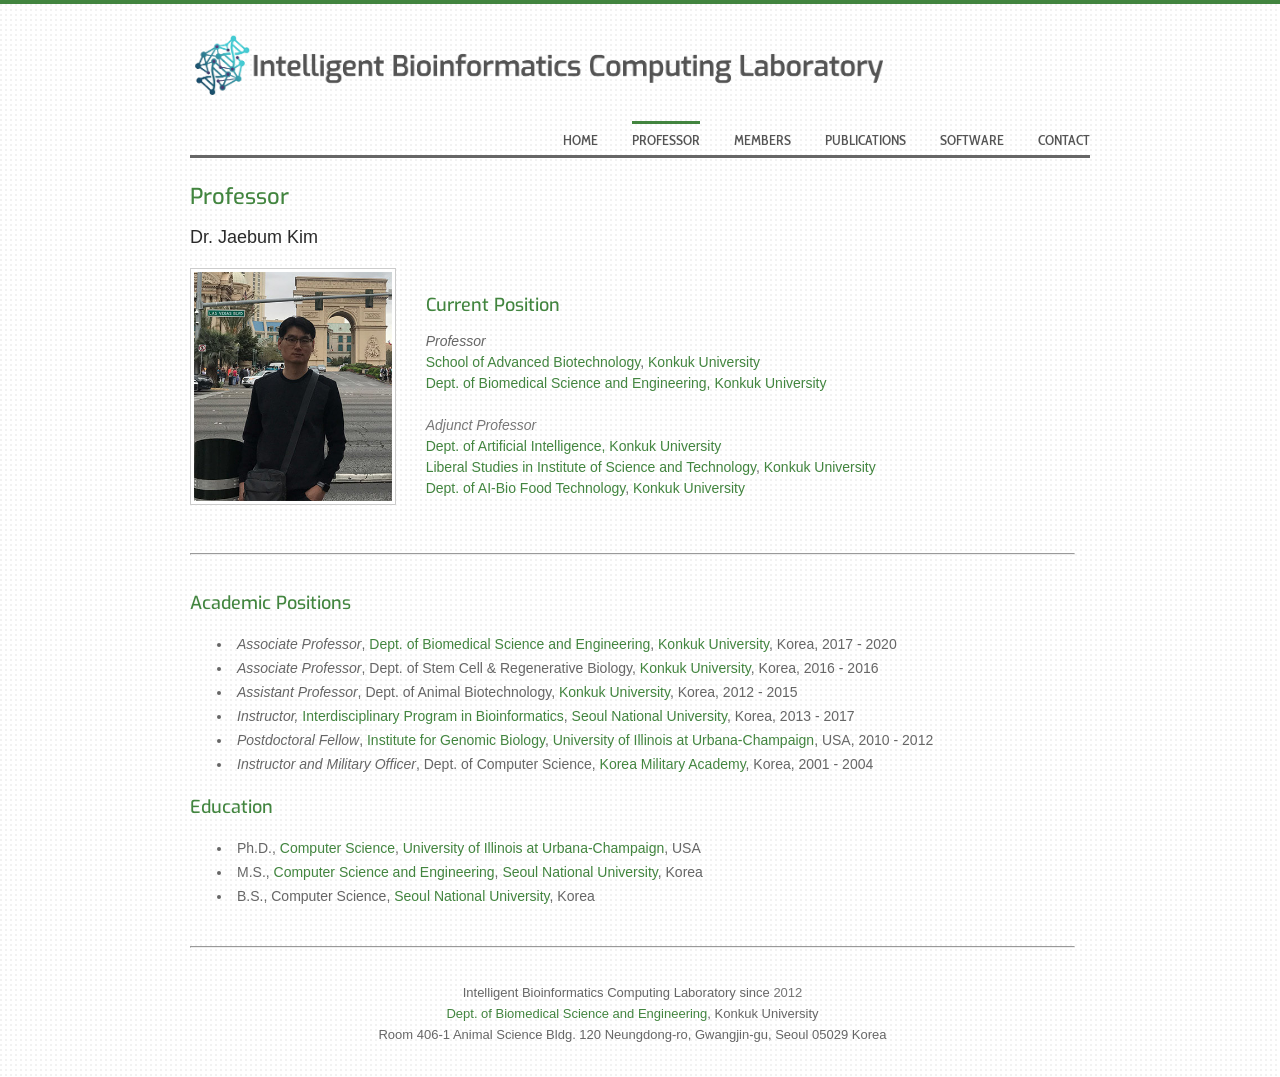
<file: professor.html>
<!doctype html><html lang="en"><head><meta charset="utf-8"><meta name="viewport" content="width=device-width,initial-scale=1"><title>Professor | Intelligent Bioinformatics Computing Laboratory</title><meta name="description" content="AI-driven bioinformatics research laboratory at Konkuk University."><link rel="stylesheet" href="style.css"><script async src="https://www.googletagmanager.com/gtag/js?id=G-WJ2G7G343W"></script><script>window.dataLayer=window.dataLayer||[];function gtag(){dataLayer.push(arguments)}gtag('js',new Date());gtag('config','G-WJ2G7G343W');</script></head><body class="page-professor"><div class="wrap"><div class="container"><header><a href="index.html"><img class="logo" src="migrated/asset-01.png" alt="Intelligent Bioinformatics Computing Laboratory"></a><nav><a href="index.html">Home</a><a href="professor.html" class="active">Professor</a><a href="members.html">Members</a><a href="publications.html">Publications</a><a href="software.html">Software</a><a href="contact.html">Contact</a></nav></header><div class="banner"></div><main class="content"><h2 class="wsite-content-title" style="text-align:left;">Professor</h2>
<div class="paragraph" style="text-align:left;display:block;"><font size="4" color="#2a2a2a">Dr. Jaebum Kim</font></div>

<div><div class="wsite-multicol"><div class="wsite-multicol-table-wrap" style="margin:0 -15px;">
	<table class="wsite-multicol-table">
		<tbody class="wsite-multicol-tbody">
			<tr class="wsite-multicol-tr">
				<td class="wsite-multicol-col" style="width:25.757575757576%; padding:0 15px;">
					
						

<div><div class="wsite-image wsite-image-border-thin " style="padding-top:10px;padding-bottom:10px;margin-left:0;margin-right:0;text-align:center">
<a>
<img src="migrated/asset-06.jpg" alt="Picture" style="width:181;max-width:100%" />
</a>
<div style="display:block;font-size:90%"></div>
</div></div>


					
				</td>				<td class="wsite-multicol-col" style="width:74.242424242424%; padding:0 15px;">
					
						

<h2 class="wsite-content-title" style="text-align:left;">&#8203;&#8203;<br /><font size="4">Current Position</font></h2>
<div class="paragraph" style="text-align:left;display:block;"><em>Professor</em><br /><a href="https://abt.konkuk.ac.kr" target="_blank" rel="noopener noreferrer">School of Advanced Biotechnology</a>, <a href="https://www.konkuk.ac.kr" target="_blank" rel="noopener noreferrer">Konkuk University</a><br /><a href="http://bmse.konkuk.ac.kr" target="_blank" rel="noopener noreferrer">&#8203;Dept. of Biomedical Science and Engineering,&nbsp;</a><a href="http://www.konkuk.ac.kr/" target="_blank" rel="noopener noreferrer">Konkuk University</a><br /><br /><em style="color:rgb(119, 119, 119)">
	&#8203;Adjunct Professor</em><br />
	<a href="http://ai.konkuk.ac.kr/" target="_blank" rel="noopener noreferrer">Dept. of Artificial Intelligence,&nbsp;</a><a href="http://www.konkuk.ac.kr/" target="_blank" rel="noopener noreferrer">Konkuk University</a><br />
	<a href="https://www.konkuk.ac.kr/sites/lsist/index.do" target="_blank" rel="noopener noreferrer">Liberal Studies in Institute of Science and Technology</a>, <a href="https://www.konkuk.ac.kr" target="_blank" rel="noopener noreferrer">Konkuk University</a><br />
	<a href="https://www.konkuk.ac.kr/sites/ai-biofoodtech/index.do" target="_blank" rel="noopener noreferrer">Dept. of AI-Bio Food Technology</a>, <a href="https://www.konkuk.ac.kr" target="_blank" rel="noopener noreferrer">Konkuk University</a>
</div>

<div style="text-align:left;"><div style="height:10px;overflow:hidden"></div>
<span class="wsite-social wsite-social-default"><a class='first-child wsite-social-item wsite-social-mail' href="mailto:Jaebum.Kim@gmail.com" target='_blank' alt='Mail' aria-label='Mail'><span class='wsite-social-item-inner'></span></a></span>
<div style="height:10px;overflow:hidden"></div></div>


					
				</td>			</tr>
		</tbody>
	</table>
</div></div></div>

<div><div style="height: 20px; overflow: hidden; width: 100%;"></div>
<hr class="styled-hr" style="width:100%;"></hr>
<div style="height: 20px; overflow: hidden; width: 100%;"></div></div>

<h2 class="wsite-content-title" style="text-align:left;"><font size="4">Academic Positions</font></h2>
<div class="paragraph" style="text-align:left;display:block;"><ul><li><em>Associate Professor</em>, <a href="http://bmse.konkuk.ac.kr" target="_blank" rel="noopener noreferrer">Dept. of Biomedical Science and Engineering</a>, <a href="http://www.konkuk.ac.kr" target="_blank" rel="noopener noreferrer">Konkuk University</a>, Korea, 2017 - 2020</li><li><em>Associate&nbsp;Professor</em>, Dept. of Stem Cell &amp; Regenerative Biology, <a href="http://www.konkuk.ac.kr" target="_blank" rel="noopener noreferrer">Konkuk University</a>, Korea, 2016 - 2016</li><li><em>Assistant Professor</em>, Dept. of Animal Biotechnology, <a href="http://www.konkuk.ac.kr" target="_blank" rel="noopener noreferrer">Konkuk University</a>, Korea, 2012 - 2015</li><li><em>Instructor, </em><a target="_blank" rel="noopener noreferrer" href="http://ipbi.snu.ac.kr/">Interdisciplinary Program in Bioinformatics</a>, <a target="_blank" rel="noopener noreferrer" href="http://www.snu.ac.kr">Seoul National University</a>, Korea, 2013 - 2017</li><li><em>Postdoctoral Fellow</em>,&nbsp;<a target="_blank" rel="noopener noreferrer" href="http://www.igb.illinois.edu/">Institute for Genomic Biology</a>,&nbsp;<a target="_blank" rel="noopener noreferrer" href="http://www.illinois.edu/">University of Illinois at Urbana-Champaign</a>, USA, 2010 - 2012</li><li><em>Instructor and Military Officer</em>, Dept. of Computer Science,&nbsp;<a target="_blank" rel="noopener noreferrer" href="http://www.kma.ac.kr/">Korea Military Academy</a>, Korea, 2001 - 2004</li></ul></div>

<h2 class="wsite-content-title" style="text-align:left;"><font size="4">Education</font></h2>
<div class="paragraph" style="text-align:left;display:block;"><ul><li>Ph.D.,&nbsp;<a href="http://cs.illinois.edu/" target="_blank" rel="noopener noreferrer">Computer Science</a>,&nbsp;<a href="http://www.illinois.edu/" target="_blank" rel="noopener noreferrer">University of Illinois at Urbana-Champaign</a>, USA</li><li>M.S.,&nbsp;<a href="http://cse.snu.ac.kr/" target="_blank" rel="noopener noreferrer">Computer Science and Engineering</a>,&nbsp;<a href="http://www.snu.ac.kr/" target="_blank" rel="noopener noreferrer">Seoul National University</a>, Korea</li><li>B.S., Computer Science,&nbsp;<a href="http://www.snu.ac.kr/" target="_blank" rel="noopener noreferrer">Seoul National University</a>, Korea</li></ul></div>

<div><div style="height: 20px; overflow: hidden; width: 100%;"></div>
<hr class="styled-hr" style="width:100%;"></hr>
<div style="height: 20px; overflow: hidden; width: 100%;"></div></div>

<div class="paragraph" style="text-align:center;"><font size="2">Intelligent Bioinformatics Computing Laboratory since&nbsp;<span style="color:rgb(119, 119, 119)">2012</span><br /><a href="http://bmse.konkuk.ac.kr/" target="_blank" rel="noopener noreferrer">Dept. of Biomedical Science and Engineering</a>, Konkuk University<br />Room 406-1 Animal Science Bldg. 120 Neungdong-ro, Gwangjin-gu, Seoul 05029 Korea</font></div>
</div>
</div>
		</div>
	</div>
</div>
<div id="footer-wrap">
	<div id="page"></main></div></div></body></html>
</file>
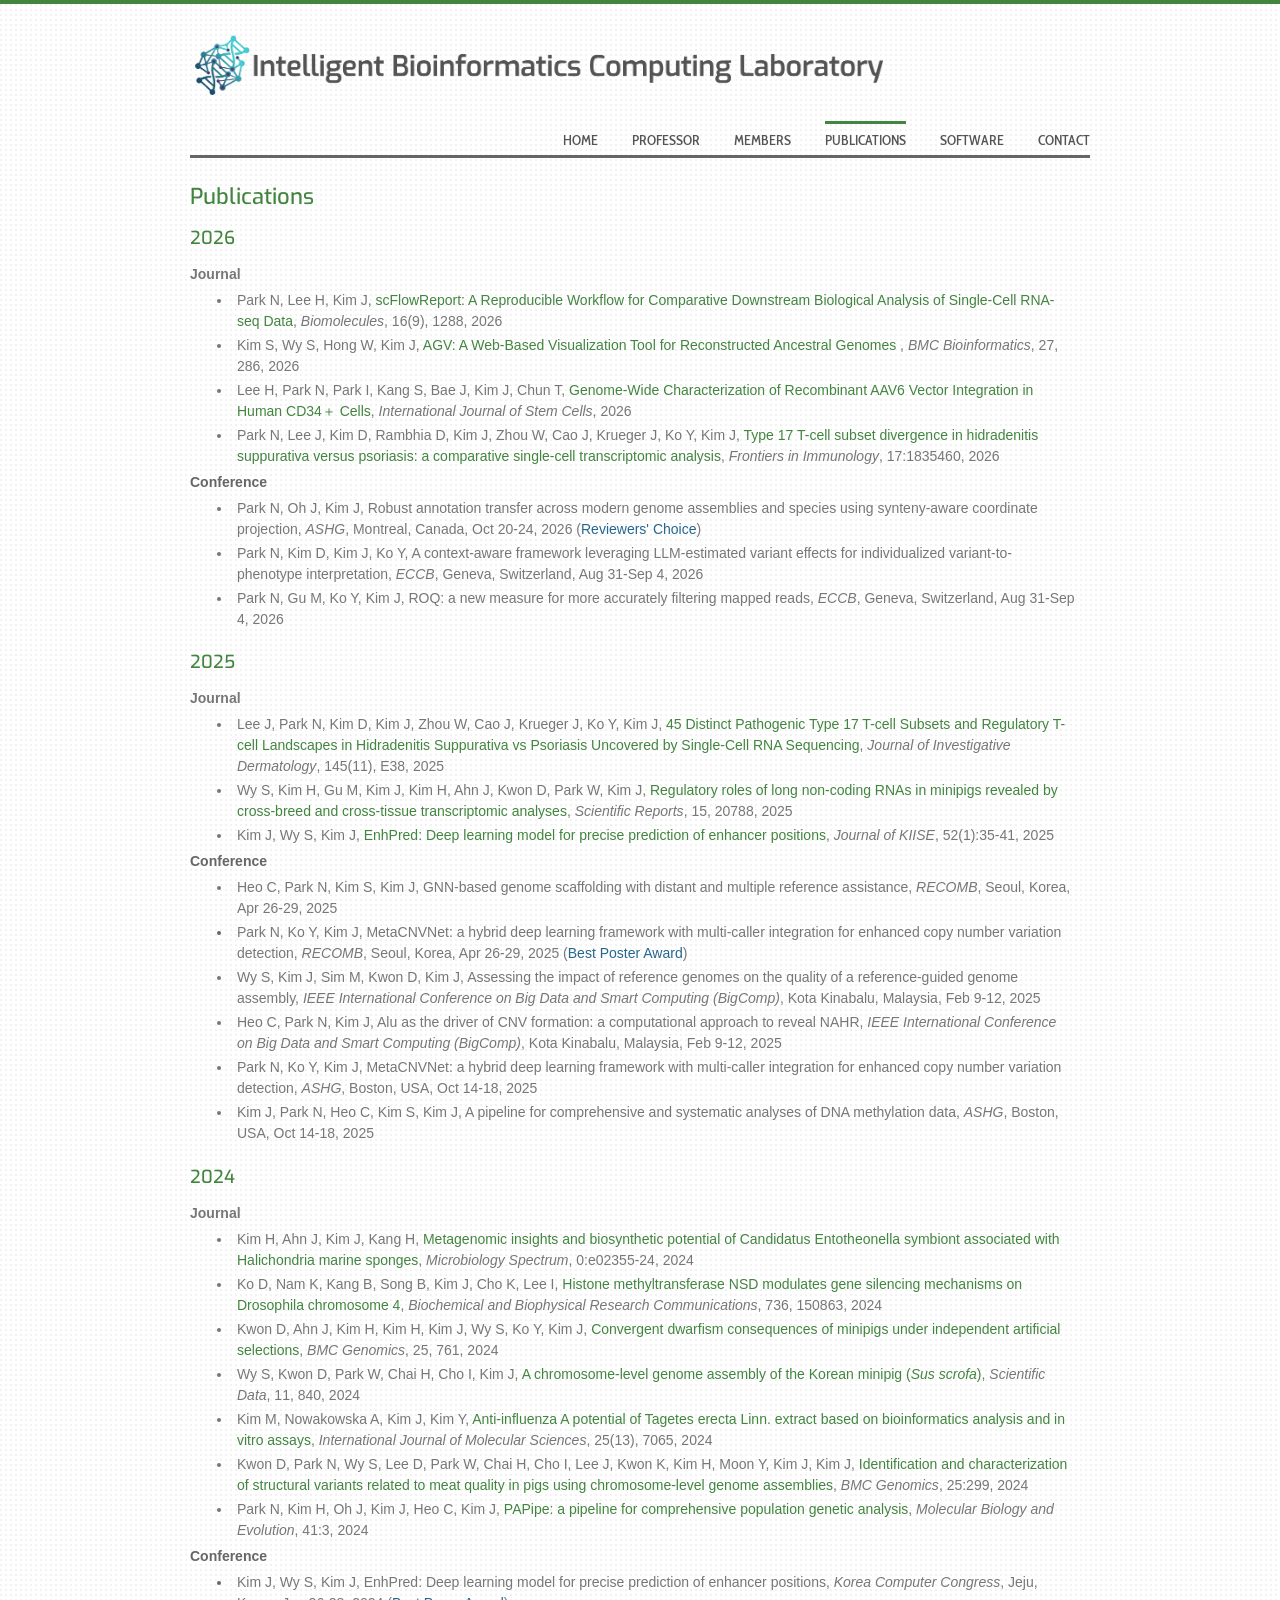
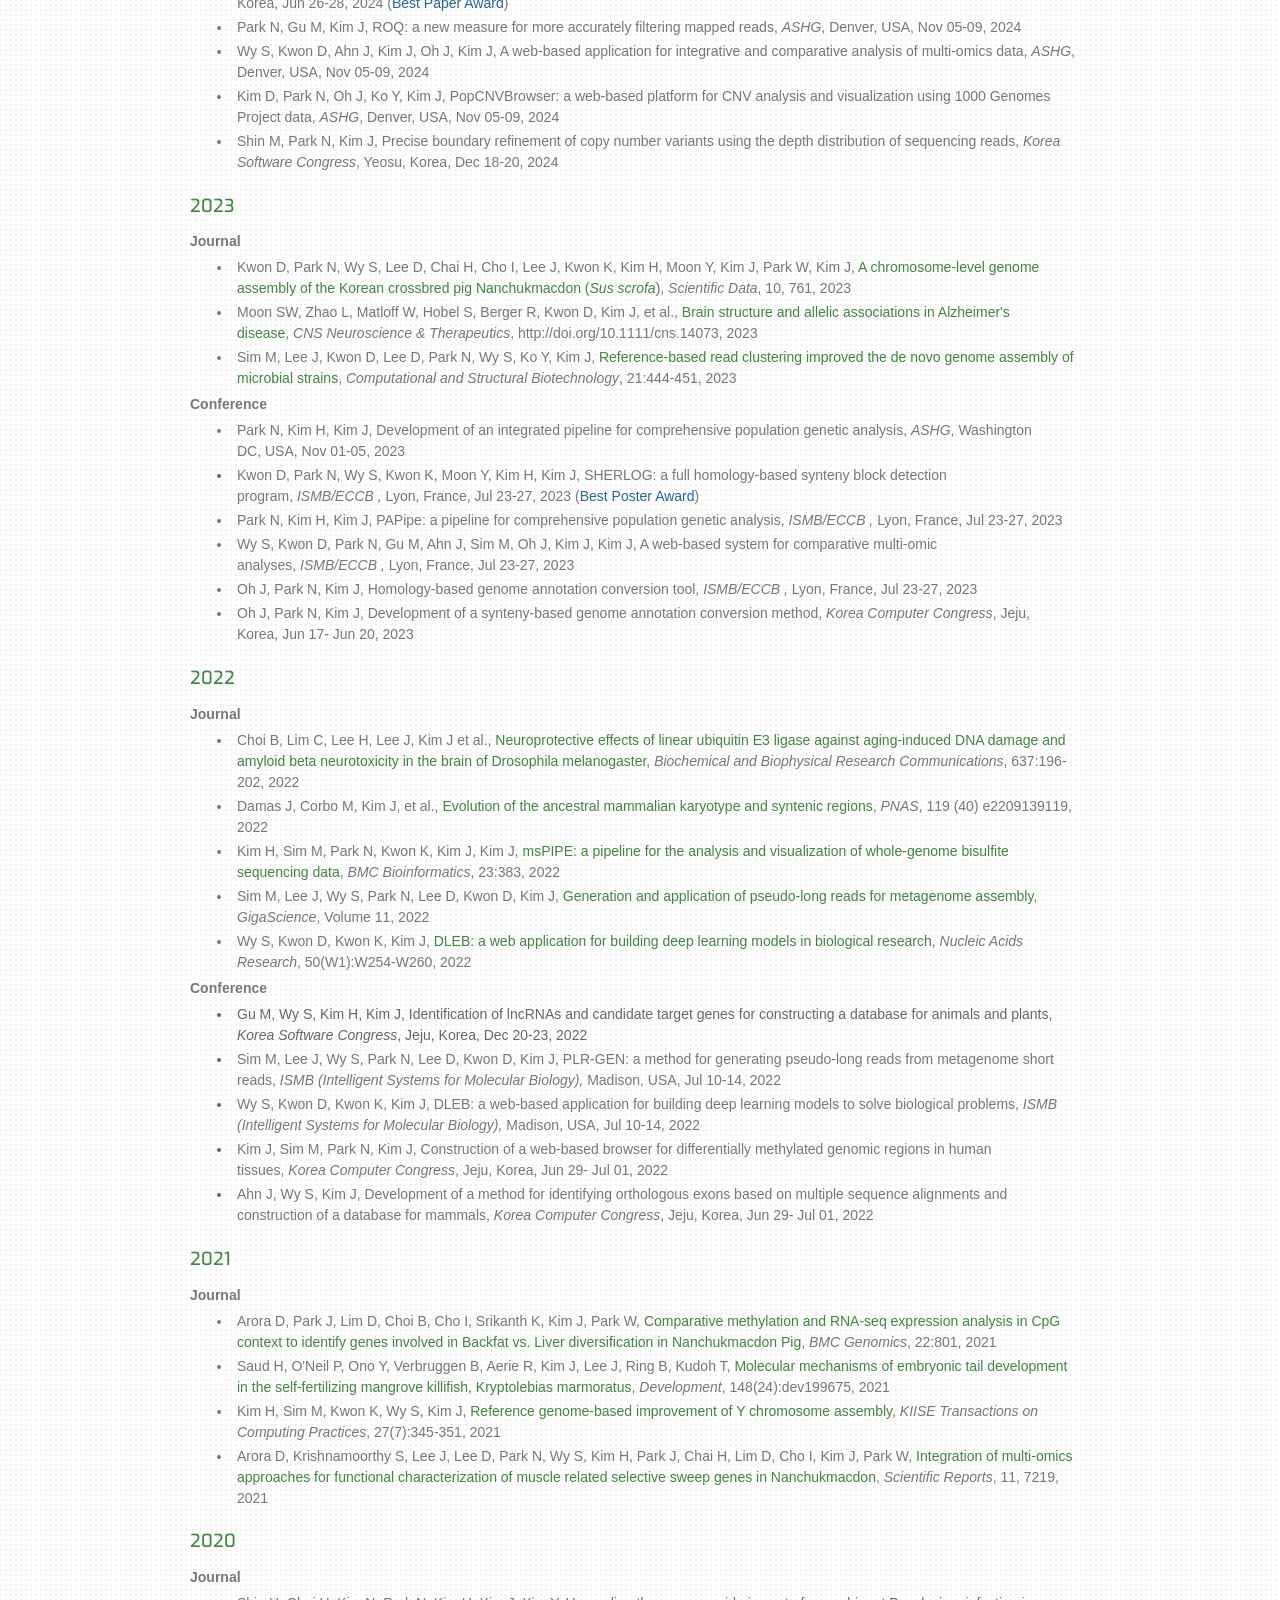
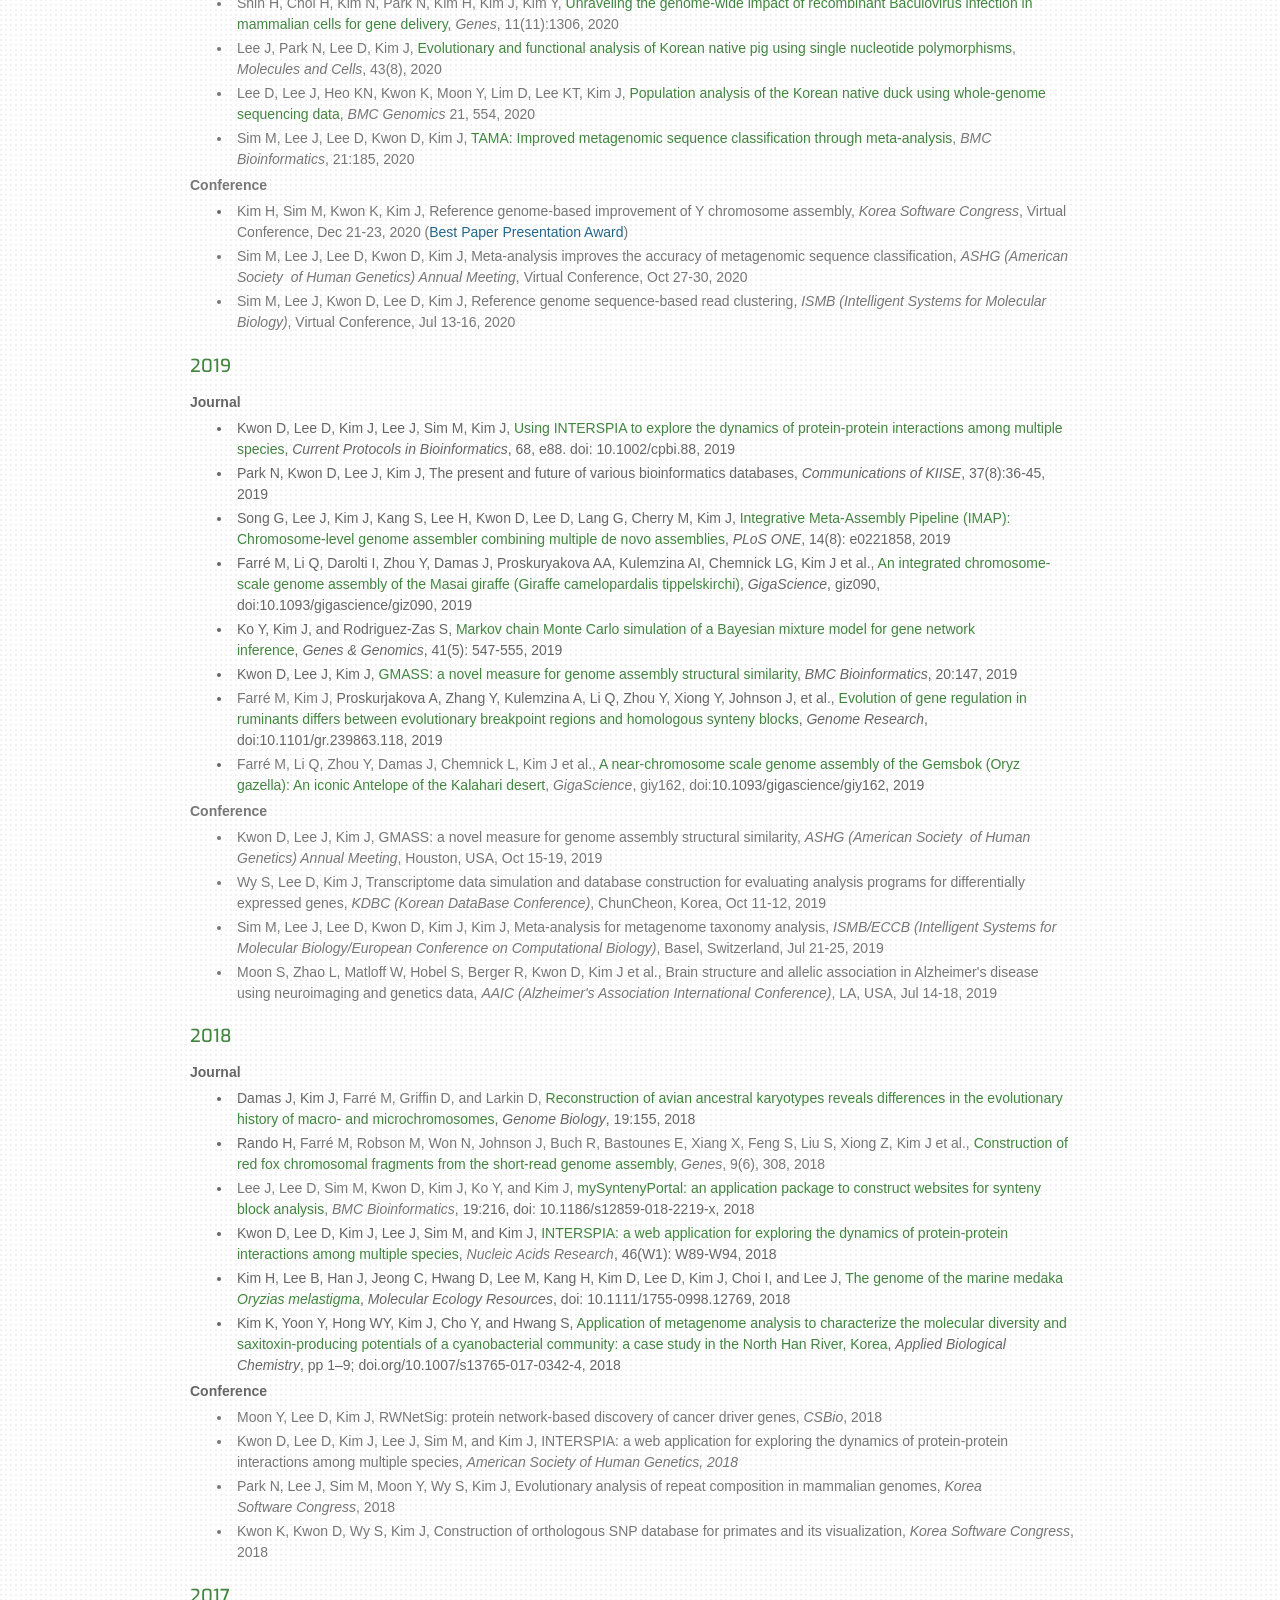
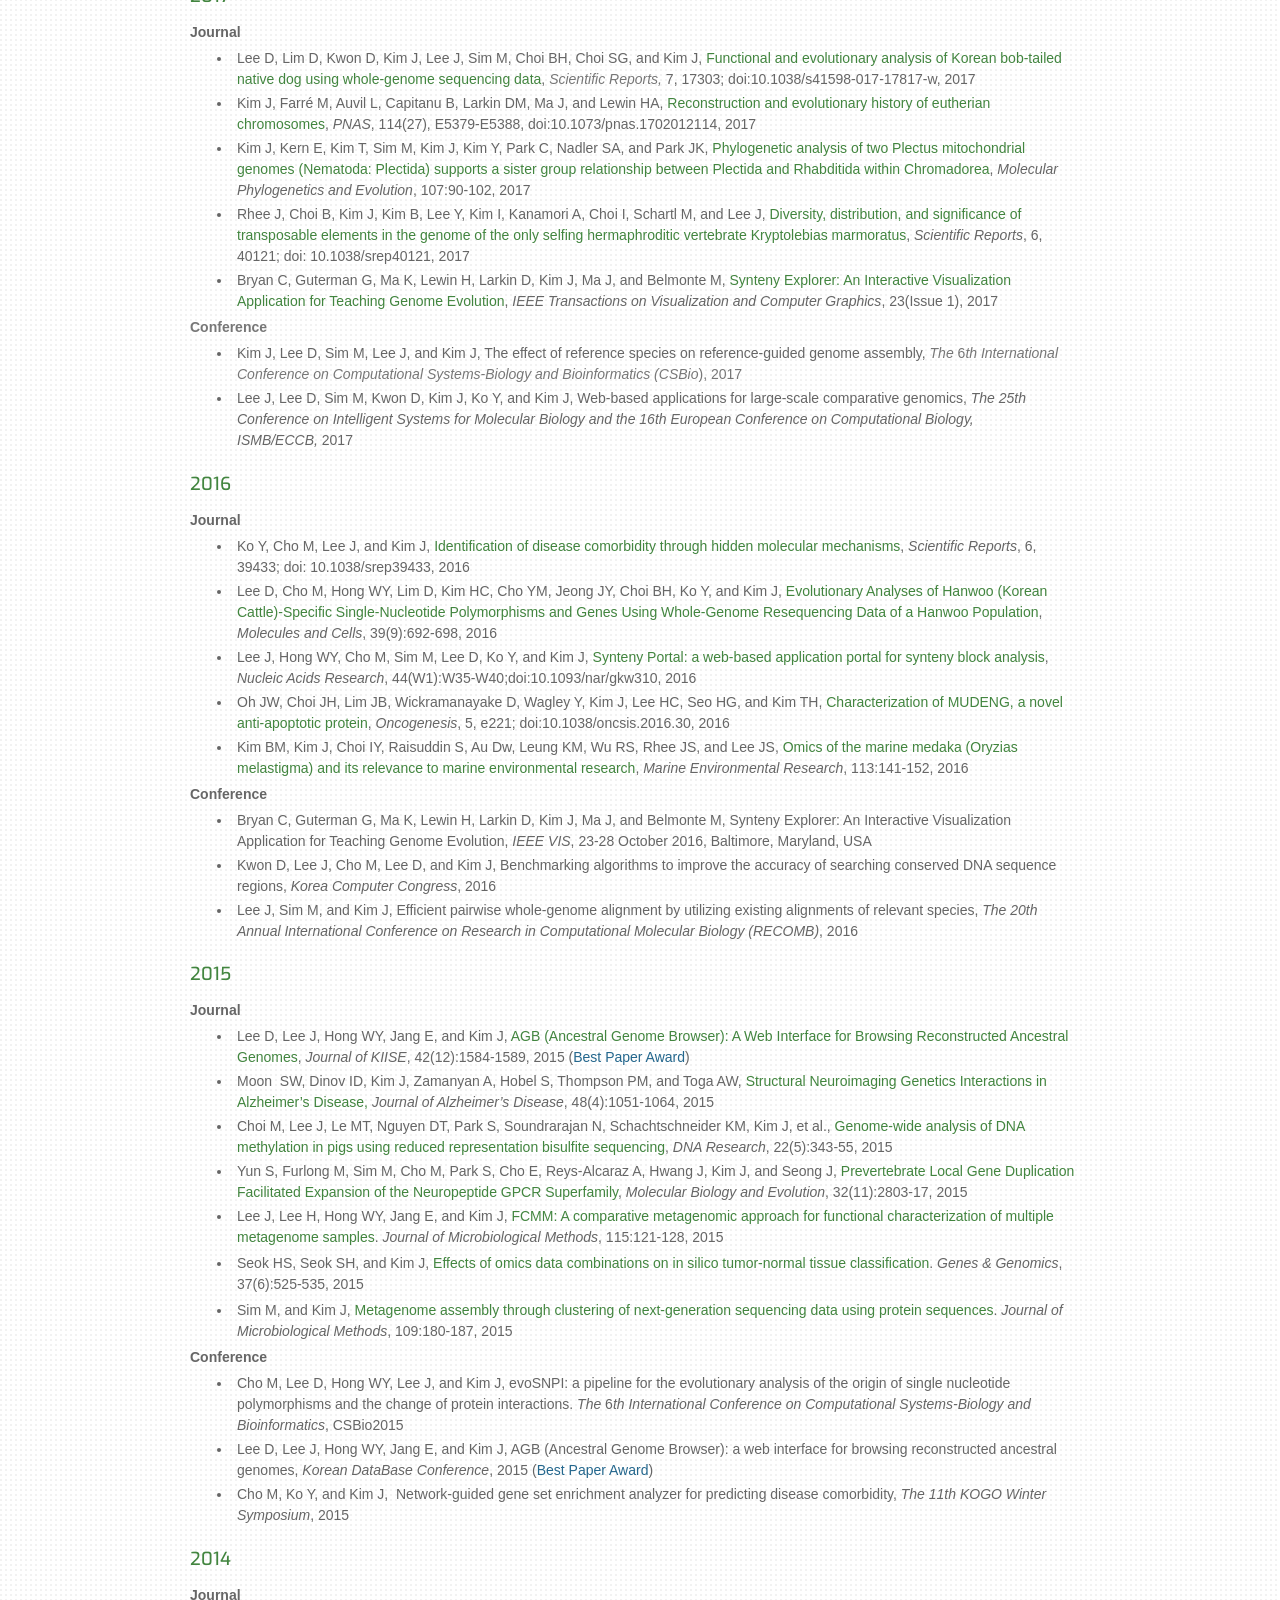
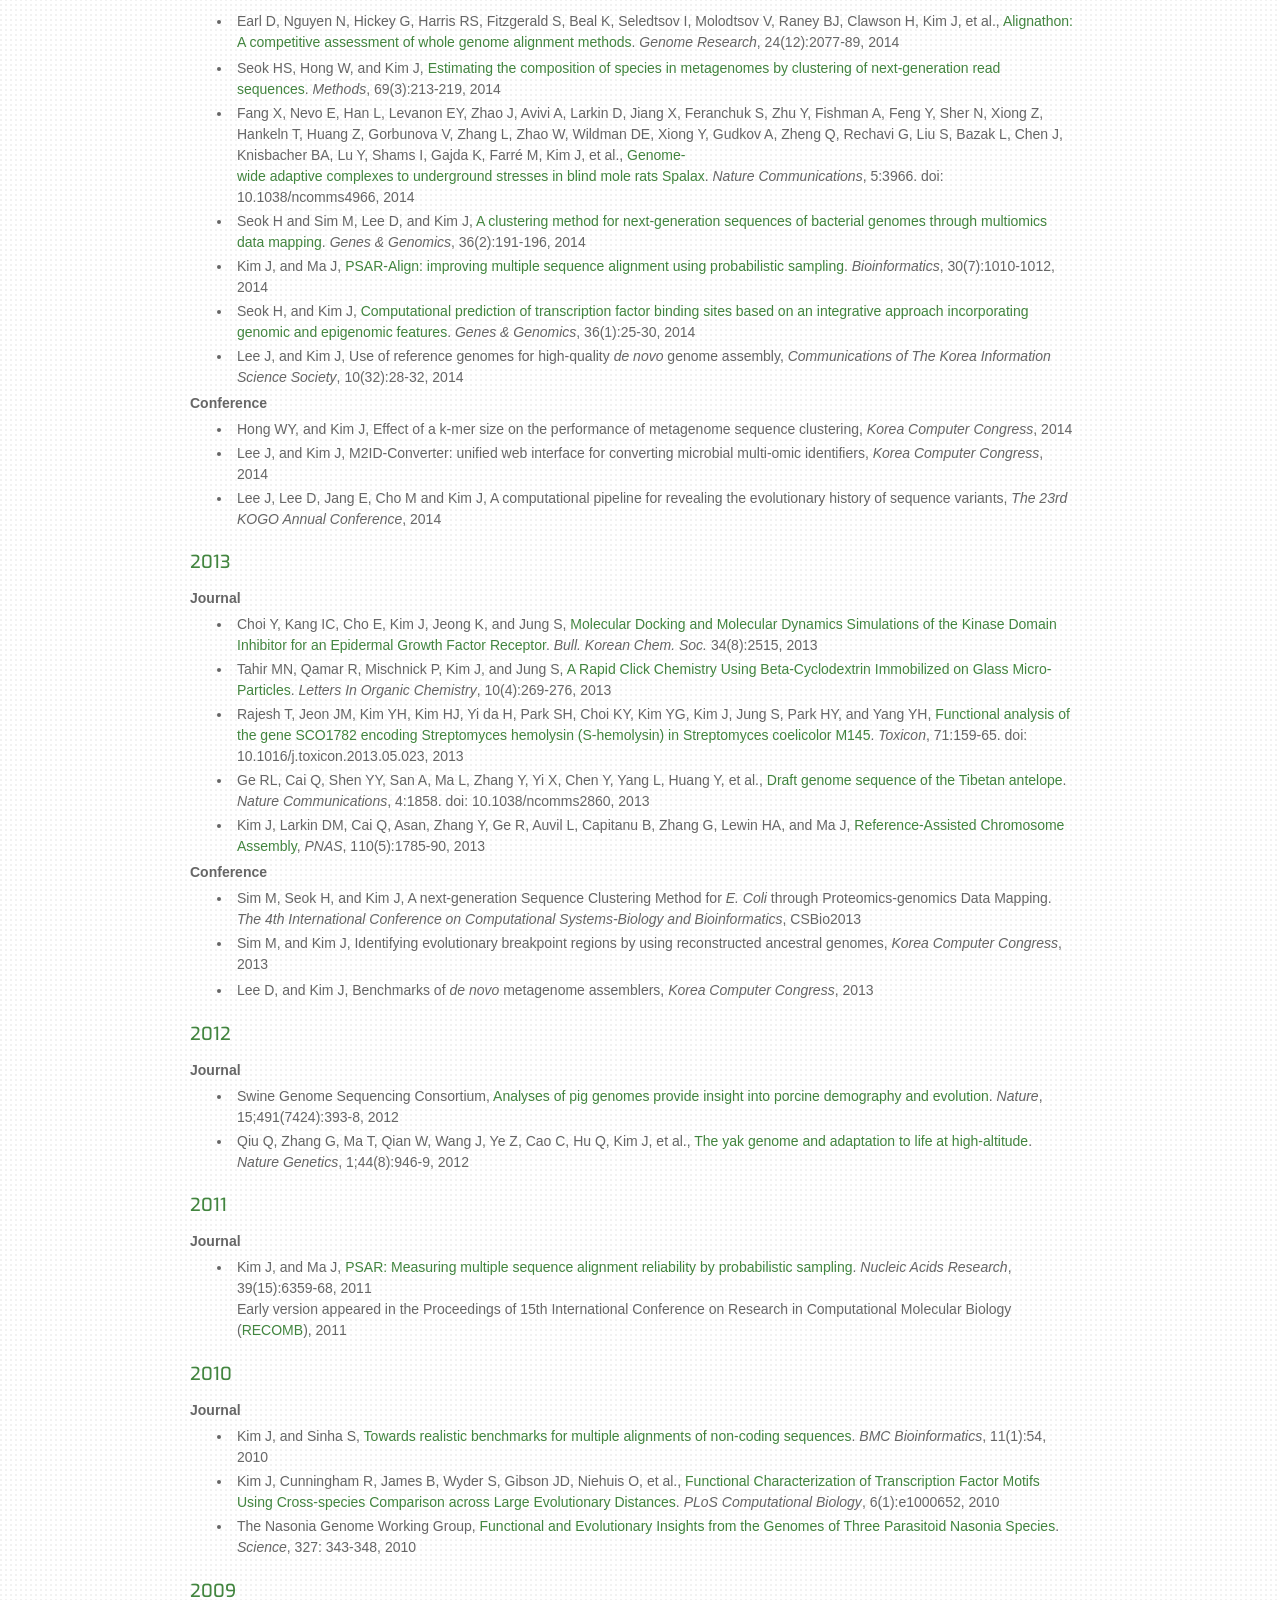
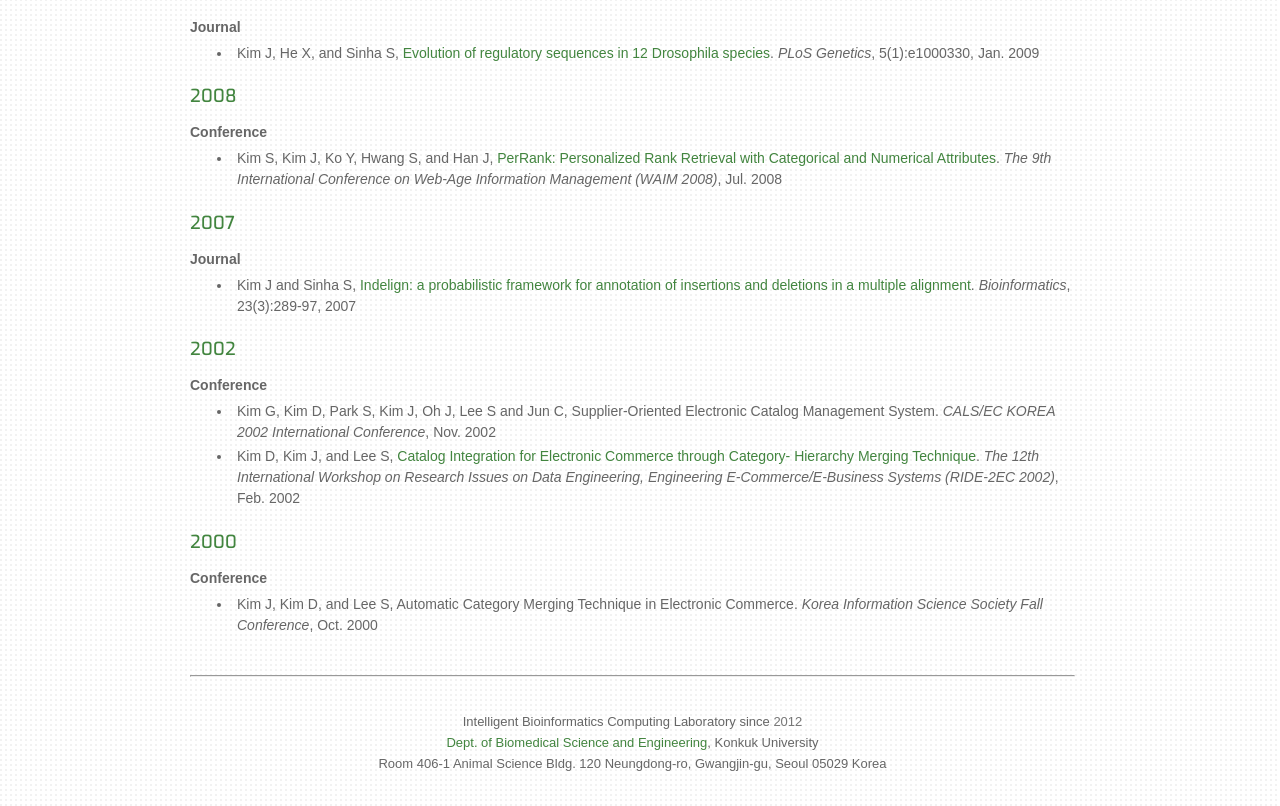
<file: publications.html>
<!doctype html><html lang="en"><head><meta charset="utf-8"><meta name="viewport" content="width=device-width,initial-scale=1"><title>Publications | Intelligent Bioinformatics Computing Laboratory</title><meta name="description" content="AI-driven bioinformatics research laboratory at Konkuk University."><link rel="stylesheet" href="style.css"><script async src="https://www.googletagmanager.com/gtag/js?id=G-WJ2G7G343W"></script><script>window.dataLayer=window.dataLayer||[];function gtag(){dataLayer.push(arguments)}gtag('js',new Date());gtag('config','G-WJ2G7G343W');</script></head><body class="page-publications"><div class="wrap"><div class="container"><header><a href="index.html"><img class="logo" src="migrated/asset-01.png" alt="Intelligent Bioinformatics Computing Laboratory"></a><nav><a href="index.html">Home</a><a href="professor.html">Professor</a><a href="members.html">Members</a><a href="publications.html" class="active">Publications</a><a href="software.html">Software</a><a href="contact.html">Contact</a></nav></header><div class="banner"></div><main class="content"><h2 class="wsite-content-title" style="text-align:left;">Publications</h2>

<h2 class="wsite-content-title" style="text-align:left;"><font size="4">2026</font></h2>
<div class="paragraph" style="text-align:left;display:block;"><span style="color:rgb(119, 119, 119)">
	<strong>Journal</strong></span><span style="color:rgb(119, 119, 119)">&#8203;</span>&#8203;
	<ul style="color:rgb(119, 119, 119)">
		<li>Park N, Lee H, Kim J,&nbsp;<a href="https://www.mdpi.com/2218-273X/16/9/1288" target="_blank" rel="noopener noreferrer">scFlowReport: A Reproducible Workflow for Comparative Downstream Biological Analysis of Single-Cell RNA-seq Data</a>, <em>Biomolecules</em>, 16(9), 1288, 2026</li>	
		<li>Kim S, Wy S, Hong W, Kim J,&nbsp;<a href="https://link.springer.com/article/10.1186/s12859-026-06610-0" target="_blank" rel="noopener noreferrer">AGV: A Web-Based Visualization Tool for Reconstructed Ancestral Genomes </a>, <em>BMC Bioinformatics</em>, 27, 286, 2026</li>	
		<li>Lee H, Park N, Park I, Kang S, Bae J, Kim J, Chun T,&nbsp;<a href="https://www.ijstemcell.com/journal/view.html?doi=10.15283/ijsc26038" target="_blank" rel="noopener noreferrer">Genome-Wide Characterization of Recombinant AAV6 Vector Integration in Human CD34＋ Cells</a>, <em>International Journal of Stem Cells</em>, 2026</li>	
		<li>Park N, Lee J, Kim D, Rambhia D, Kim J, Zhou W, Cao J, Krueger J, Ko Y, Kim J,&nbsp;<a href="https://www.frontiersin.org/journals/immunology/articles/10.3389/fimmu.2026.1835460/" target="_blank" rel="noopener noreferrer">Type 17 T-cell subset divergence in hidradenitis suppurativa versus psoriasis: a comparative single-cell transcriptomic analysis</a>, <em>Frontiers in Immunology</em>, 17:1835460, 2026</li>	
	</ul> 
	<strong>Conference</strong>
	<ul>
		<li style="color:rgb(119, 119, 119)">Park N, Oh J, Kim J, Robust annotation transfer across modern genome assemblies and species using synteny-aware coordinate projection, <em>ASHG</em>, Montreal,&nbsp;<span style="color:rgb(119, 119, 119)">Canada, Oct 20-24, 2026</span> (<font color="#24678d">Reviewers' Choice</font>)</li>
		<li style="color:rgb(119, 119, 119)">Park N, Kim D, Kim J, Ko Y, A context-aware framework leveraging LLM-estimated variant effects for individualized variant-to-phenotype interpretation, <em>ECCB</em>, Geneva,&nbsp;<span style="color:rgb(119, 119, 119)">Switzerland, Aug 31-Sep 4, 2026</span></li>
		<li style="color:rgb(119, 119, 119)">Park N, Gu M, Ko Y, Kim J, ROQ: a new measure for more accurately filtering mapped reads, <em>ECCB</em>, Geneva,&nbsp;<span style="color:rgb(119, 119, 119)">Switzerland, Aug 31-Sep 4, 2026</span></li>
	</ul> 
</div>
	
<h2 class="wsite-content-title" style="text-align:left;"><font size="4">2025</font></h2>
<div class="paragraph" style="text-align:left;display:block;"><span style="color:rgb(119, 119, 119)"><strong>Journal</strong></span><span style="color:rgb(119, 119, 119)">&#8203;</span>&#8203;<ul style="color:rgb(119, 119, 119)"><li>Lee J, Park N, Kim D, Kim J, Zhou W, Cao J, Krueger J, Ko Y, Kim J,&nbsp;<a href="https://www.jidonline.org/article/S0022-202X(25)02523-0/fulltext" target="_blank" rel="noopener noreferrer">45 Distinct Pathogenic Type 17 T-cell Subsets and Regulatory T-cell Landscapes in Hidradenitis Suppurativa vs Psoriasis Uncovered by Single-Cell RNA Sequencing</a>, <em>Journal of Investigative Dermatology</em>, 145(11), E38, 2025</li><li>Wy S, Kim H, Gu M, Kim J, Kim H, Ahn J, Kwon D, Park W, Kim J, <a href="https://www.nature.com/articles/s41598-025-09005-y" target="_blank" rel="noopener noreferrer">Regulatory roles of long non-coding RNAs in minipigs revealed by cross-breed and cross-tissue transcriptomic analyses</a>, <em>Scientific Reports</em>, 15, 20788, 2025</li><li>Kim J, Wy S, Kim J, <a href="https://www.kiise.or.kr/e_journal/2025/1/JOK/05.pdf" target="_blank" rel="noopener noreferrer">EnhPred: Deep learning model for precise prediction of enhancer positions</a>, <em>Journal of KIISE</em>, 52(1):35-41, 2025&#8203;</li></ul> <strong>Conference</strong><ul><li style="color:rgb(119, 119, 119)">Heo C, Park N, Kim S, Kim J, GNN-based genome scaffolding with distant and multiple reference assistance, <em>RECOMB</em>, Seoul,&nbsp;<span style="color:rgb(119, 119, 119)">Korea, Apr 26-29, 2025</span></li><li><font color="#777777">Park N, Ko Y, Kim J, MetaCNVNet: a hybrid deep learning framework with multi-caller integration for enhanced copy number variation detection, </font><em style="color:rgb(119, 119, 119)">RECOMB</em><font color="#777777">, Seoul, Korea, Apr 26-29, 2025&nbsp;(</font><font color="#24678d">Best Poster&nbsp;Award</font><font color="#777777">)</font></li><li style="color:rgb(119, 119, 119)">Wy S, Kim J, Sim M, Kwon D, Kim J, Assessing the impact of reference genomes on the quality of a reference-guided genome assembly, <em>IEEE International Conference on Big Data and Smart Computing (BigComp)</em>, Kota Kinabalu, Malaysia, Feb&nbsp;9-12, 2025</li><li style="color:rgb(119, 119, 119)">Heo C, Park N, Kim J, Alu as the driver of CNV formation: a computational approach to reveal NAHR,&nbsp;<em>IEEE International Conference on Big Data and Smart Computing (BigComp)</em>, Kota Kinabalu, Malaysia, Feb&nbsp;9-12, 2025</li><li style="color:rgb(119, 119, 119)">Park N, Ko Y, Kim J, MetaCNVNet: a hybrid deep learning framework with multi-caller integration for enhanced copy number variation detection,&nbsp;<em>ASHG</em>, Boston, USA, Oct&nbsp;14-18, 2025</li><li style="color:rgb(119, 119, 119)">Kim J, Park N, Heo C, Kim S, Kim J, A pipeline for comprehensive and systematic analyses of DNA methylation data,&nbsp;<em>ASHG</em>, Boston, USA, Oct&nbsp;14-18, 2025</li></ul></div>

<h2 class="wsite-content-title" style="text-align:left;"><font size="4">2024</font></h2>
<div class="paragraph" style="text-align:left;display:block;"><span style="color:rgb(119, 119, 119)"><strong>Journal</strong></span><span style="color:rgb(119, 119, 119)">&#8203;</span>&#8203;<ul style="color:rgb(119, 119, 119)"><li>Kim H, Ahn J, Kim J, Kang H, <a href="https://journals.asm.org/doi/10.1128/spectrum.02355-24" target="_blank" rel="noopener noreferrer">Metagenomic insights and biosynthetic potential of Candidatus Entotheonella symbiont associated with Halichondria marine sponges</a>, <em>Microbiology Spectrum</em>, 0:e02355-24, 2024</li><li>Ko D, Nam K, Kang B, Song B, Kim J, Cho K, Lee I, <a href="https://www.sciencedirect.com/science/article/pii/S0006291X24013998" target="_blank" rel="noopener noreferrer">Histone methyltransferase NSD modulates gene silencing mechanisms on Drosophila chromosome 4</a>, <em>Biochemical and Biophysical Research Communications</em>, 736, 150863, 2024</li><li>Kwon D, Ahn J, Kim H, Kim H, Kim J, Wy S, Ko Y, Kim J, <a href="https://bmcgenomics.biomedcentral.com/articles/10.1186/s12864-024-10677-5" target="_blank" rel="noopener noreferrer">Convergent dwarfism consequences of minipigs under independent artificial selections</a>, <em>BMC Genomics</em>, 25, 761, 2024</li><li>Wy S, Kwon D, Park W, Chai H, Cho I, Kim J, <a href="https://www.nature.com/articles/s41597-024-03680-8" target="_blank" rel="noopener noreferrer">A chromosome-level genome assembly of the Korean minipig (<em>Sus scrofa</em>)</a>, <em>Scientific Data</em>, 11, 840, 2024</li><li>Kim M, Nowakowska A, Kim J, Kim Y, <a href="https://www.mdpi.com/1422-0067/25/13/7065" target="_blank" rel="noopener noreferrer">Anti-influenza A&nbsp;potential of Tagetes erecta Linn. extract based on bioinformatics analysis and in vitro assays</a>, <em>International&nbsp;Journal of Molecular Sciences</em>, 25(13), 7065, 2024</li><li>Kwon D, Park N, Wy S, Lee D, Park W, Chai H, Cho I, Lee J, Kwon K, Kim H, Moon Y, Kim J, Kim J, <a href="https://bmcgenomics.biomedcentral.com/articles/10.1186/s12864-024-10225-1" target="_blank" rel="noopener noreferrer">Identification and characterization of structural variants related to meat quality in pigs using chromosome-level genome assemblies</a>, <em>BMC Genomics</em>, 25:299, 2024</li><li>Park N, Kim H, Oh J, Kim J, Heo C, Kim J, <a href="https://academic.oup.com/mbe/advance-article/doi/10.1093/molbev/msae040/7617295" target="_blank" rel="noopener noreferrer">PAPipe: a pipeline for comprehensive population genetic analysis</a>,&nbsp;<em>Molecular Biology and Evolution</em>, 41:3, 2024</li></ul> &#8203;<strong>Conference</strong><ul><li><font color="#777777">Kim J, Wy&nbsp;S, Kim J, EnhPred: Deep learning model for precise prediction of enhancer positions,&nbsp;</font><em style="color:rgb(119, 119, 119)">Korea Computer&nbsp;Congress</em><font color="#777777">, Jeju, Korea, Jun 26-28, 2024 (</font><font color="#24678d">Best Paper Award</font><font color="#777777">)</font></li><li style="color:rgb(119, 119, 119)">Park N, <span style="color:rgb(119, 119, 119)">Gu M,&nbsp;</span>Kim J, ROQ: a new measure for more accurately filtering mapped reads, <em>ASHG</em>, Denver, USA, Nov 05-09, 2024</li><li style="color:rgb(119, 119, 119)">Wy S, <span style="color:rgb(119, 119, 119)">Kwon D, Ahn J, Kim J, Oh J,&nbsp;</span>Kim J, A web-based application for integrative and comparative analysis of multi-omics data,&nbsp;<em style="color:rgb(119, 119, 119)">ASHG</em><span style="color:rgb(119, 119, 119)">, Denver, USA, Nov 05-09, 2024</span></li><li style="color:rgb(119, 119, 119)">Kim D, Park N, Oh J, Ko Y, Kim J, PopCNVBrowser: a web-based platform for CNV analysis and visualization using 1000 Genomes Project data,&nbsp;<em>ASHG</em>, Denver, USA, Nov 05-09, 2024</li><li style="color:rgb(119, 119, 119)">Shin M, Park N, Kim J, Precise boundary refinement of copy number variants using the depth distribution of sequencing reads,&nbsp;<em>Korea Software Congress</em>, Yeosu, Korea, Dec 18-20, 2024</li></ul></div>

<h2 class="wsite-content-title" style="text-align:left;"><font size="4">2023</font></h2>
<div class="paragraph" style="text-align:left;display:block;"><span style="color:rgb(119, 119, 119)"><strong>Journal</strong></span><span style="color:rgb(119, 119, 119)">&#8203;</span>&#8203;<ul style="color:rgb(119, 119, 119)"><li>Kwon D, Park N, Wy S, Lee D, Chai H, Cho I, Lee J, Kwon K, Kim H, Moon Y, Kim J, Park W, Kim J, <a href="https://www.nature.com/articles/s41597-023-02661-7" target="_blank" rel="noopener noreferrer">A chromosome-level genome assembly of the Korean crossbred pig Nanchukmacdon (<em>Sus scrofa</em>)</a>, <em>Scientific Data</em>, 10, 761, 2023</li><li>Moon SW, Zhao L, Matloff W, Hobel S, Berger R, Kwon D, Kim J, et al.,&nbsp;<a href="https://onlinelibrary.wiley.com/doi/10.1111/cns.14073" target="_blank" rel="noopener noreferrer">Brain structure and allelic associations in Alzheimer's disease</a>,&nbsp;<em>CNS Neuroscience &amp; Therapeutics</em>,&nbsp;http://doi.org/10.1111/cns.14073, 2023</li><li>Sim M, Lee J, Kwon D, Lee D, Park N, Wy S, Ko Y, Kim J, <a href="https://www.sciencedirect.com/science/article/pii/S2001037022005876" target="_blank" rel="noopener noreferrer">Reference-based read clustering improved the de novo genome assembly of microbial strains</a>, <em>Computational and Structural Biotechnology</em>, 21:444-451, 2023</li></ul> &#8203;<strong style="color:rgb(119, 119, 119)">Conference</strong><ul style=""><li style="color: rgb(119, 119, 119);"><span style="color:rgb(119, 119, 119)">Park N, Kim H, Kim J</span>, Development of an integrated pipeline for comprehensive population genetic analysis,&nbsp;<em>ASHG</em>, Washington DC,&nbsp;USA,&nbsp;Nov&nbsp;01-05, 2023</li><li style=""><font color="#777777">Kwon D, Park N, Wy S, Kwon K, Moon Y, Kim H, Kim J, SHERLOG: a full homology-based synteny block detection program,&nbsp;</font><em style="color: rgb(119, 119, 119);">ISMB/ECCB , </em><font color="#777777">Lyon, France, Jul 23-27, 2023 (</font><font color="#24678d">Best Poster Award</font><font color="#777777">)</font></li><li style="color: rgb(119, 119, 119);">Park N, Kim H, Kim J, PAPipe: a pipeline for comprehensive population genetic analysis,&nbsp;<em>ISMB/ECCB ,&nbsp;</em>Lyon, France, Jul 23-27, 2023</li><li style="color: rgb(119, 119, 119);">Wy S, Kwon D, Park N, Gu M, Ahn J, Sim M, Oh J, Kim J, Kim J, A web-based system for comparative multi-omic analyses,&nbsp;<em>ISMB/ECCB ,&nbsp;</em>Lyon, France, Jul 23-27, 2023</li><li style="color: rgb(119, 119, 119);">Oh J, Park N, Kim J, Homology-based genome annotation conversion tool,&nbsp;<em>ISMB/ECCB ,&nbsp;</em>Lyon, France, Jul 23-27, 2023</li><li style="color: rgb(119, 119, 119);">Oh J, Park N, Kim J, Development of a synteny-based genome annotation conversion method,&nbsp;<em>Korea Computer&nbsp;Congress</em>, Jeju, Korea, Jun 17- Jun&nbsp;20, 2023</li></ul></div>

<h2 class="wsite-content-title" style="text-align:left;"><font size="4">2022</font></h2>
<div class="paragraph" style="text-align:left;display:block;"><span style="color:rgb(119, 119, 119)"><strong>Journal</strong></span><span style="color:rgb(119, 119, 119)">&#8203;</span>&#8203;&#8203;<ul style="color:rgb(119, 119, 119)"><li>Choi B, Lim C, Lee H, Lee J, Kim J et al., <a href="https://www.sciencedirect.com/science/article/abs/pii/S0006291X22015819?CMX_ID=&amp;SIS_ID=&amp;dgcid=STMJ_AUTH_SERV_PUBLISHED&amp;utm_acid=80753411&amp;utm_campaign=STMJ_AUTH_SERV_PUBLISHED&amp;utm_in=DM316201&amp;utm_medium=email&amp;utm_source=AC_" target="_blank" rel="noopener noreferrer">Neuroprotective effects of linear ubiquitin E3 ligase against aging-induced DNA damage and amyloid beta neurotoxicity in the brain of Drosophila melanogaster</a>, <em>Biochemical and Biophysical Research Communications</em>, 637:196-202, 2022</li><li>Damas J, Corbo M, Kim J, et al., <a href="https://www.pnas.org/doi/10.1073/pnas.2209139119" target="_blank" rel="noopener noreferrer">Evolution of the ancestral mammalian karyotype and syntenic regions</a>, <em>PNAS</em>, 119 (40) e2209139119, 2022</li><li>Kim H, Sim M, Park N, Kwon K, Kim J, Kim J, <a href="https://bmcbioinformatics.biomedcentral.com/articles/10.1186/s12859-022-04925-2" target="_blank" rel="noopener noreferrer">msPIPE: a pipeline for the analysis and visualization of whole-genome bisulfite sequencing data</a>, <em>BMC Bioinformatics</em>, 23:383, 2022</li><li>Sim M, Lee J, Wy S, Park N, Lee D, Kwon D, Kim J, <a href="https://pubmed.ncbi.nlm.nih.gov/35579554/" target="_blank" rel="noopener noreferrer">Generation and application of pseudo-long reads for metagenome assembly</a>, <em>GigaScience</em>, Volume 11, 2022</li><li>Wy S, Kwon D, Kwon K, Kim J, <a href="https://pubmed.ncbi.nlm.nih.gov/35552439/" target="_blank" rel="noopener noreferrer">DLEB: a web application for building deep learning models in biological research</a>,&nbsp;<em>Nucleic Acids Research</em>, 50(W1):W254-W260, 2022</li></ul> <strong style="color:rgb(119, 119, 119)">Conference</strong><ul><li>Gu M, Wy S, Kim H, Kim J, Identification of lncRNAs and candidate target genes for constructing a database for animals and plants, <em>Korea Software Congress</em>, Jeju, Korea, Dec 20-23, 2022</li><li><strong style="color:rgb(119, 119, 119)">&#8203;</strong><span style="color:rgb(119, 119, 119)">Sim M, Lee J, Wy S, Park N, Lee D, Kwon D, Kim J, PLR-GEN: a method for generating pseudo-long reads from metagenome short reads,&nbsp;</span><em style="color:rgb(119, 119, 119)">ISMB (Intelligent Systems for Molecular Biology), </em><span style="color:rgb(119, 119, 119)">Madison, USA, Jul 10-14, 2022</span><span style="color:rgb(119, 119, 119)">&nbsp;</span></li><li><span style="color:rgb(119, 119, 119)">Wy S, Kwon D, Kwon K, Kim J, DLEB: a web-based application for building deep learning models to solve biological problems,&nbsp;</span><em style="color:rgb(119, 119, 119)">ISMB (Intelligent Systems for Molecular Biology),&nbsp;</em><span style="color:rgb(119, 119, 119)">Madison, USA, Jul 10-14, 2022</span></li><li><span style="color:rgb(119, 119, 119)">Kim J, Sim M, Park N, Kim J, Construction of a web-based browser for differentially methylated genomic regions in human tissues,&nbsp;</span><em style="color:rgb(119, 119, 119)">Korea Computer&nbsp;Congress</em><span style="color:rgb(119, 119, 119)">, Jeju, Korea, Jun&nbsp;29- Jul 01, 2022</span></li><li><span style="color:rgb(119, 119, 119)">Ahn J, Wy S, Kim J, Development of a method for identifying orthologous exons based on multiple sequence alignments and construction of a database for mammals,&nbsp;</span><em style="color:rgb(119, 119, 119)">Korea Computer&nbsp;Congress</em><span style="color:rgb(119, 119, 119)">, Jeju, Korea, Jun&nbsp;29- Jul 01, 2022</span></li></ul></div>

<h2 class="wsite-content-title" style="text-align:left;"><font size="4">2021</font></h2>
<div class="paragraph" style="text-align:left;display:block;"><span style="color:rgb(119, 119, 119)"><strong>Journal</strong></span><span style="color:rgb(119, 119, 119)">&#8203;</span><ul style="color:rgb(119, 119, 119)"><li>Arora D, Park J, Lim D, Choi B, Cho I, Srikanth K, Kim J, Park W, <a href="https://pubmed.ncbi.nlm.nih.gov/34743693/" target="_blank" rel="noopener noreferrer">Comparative methylation and RNA-seq expression analysis in CpG context to identify genes involved in Backfat vs. Liver diversification in Nanchukmacdon Pig</a>, <em>BMC Genomics</em>, 22:801, 2021</li><li>Saud H, O'Neil P, Ono Y, Verbruggen B, Aerie R, Kim J, Lee J, Ring B, Kudoh T, <a href="https://pubmed.ncbi.nlm.nih.gov/34951463/" target="_blank" rel="noopener noreferrer">Molecular mechanisms of embryonic tail development in the self-fertilizing mangrove killifish, Kryptolebias marmoratus</a>, <em>Development</em>, 148(24):dev199675, 2021</li><li>Kim H, Sim M, Kwon K, Wy S, Kim J, <a href="https://www.kci.go.kr/kciportal/ci/sereArticleSearch/ciSereArtiView.kci?sereArticleSearchBean.artiId=ART002739245" target="_blank" rel="noopener noreferrer">Reference genome-based improvement of Y chromosome assembly</a>, <em>KIISE Transactions on Computing Practices</em>, 27(7):345-351, 2021</li><li>Arora D, Krishnamoorthy S, Lee J, Lee D, Park N, Wy S, Kim H, Park J, Chai H, Lim D, Cho I, Kim J, Park W, <a href="https://pubmed.ncbi.nlm.nih.gov/33785872/" target="_blank" rel="noopener noreferrer">Integration of multi-omics approaches for functional characterization of muscle related selective sweep genes in Nanchukmacdon</a>, <em>Scientific Reports</em>, 11, 7219, 2021</li></ul></div>

<h2 class="wsite-content-title" style="text-align:left;"><font size="4">2020</font></h2>
<div class="paragraph" style="text-align:left;display:block;"><span style="color:rgb(119, 119, 119)"><strong>Journal</strong></span><span style="color:rgb(119, 119, 119)">&#8203;</span><ul style="color:rgb(119, 119, 119)"><li>Shin H, Choi H, Kim N, Park N, Kim H, Kim J, Kim Y, <a href="https://pubmed.ncbi.nlm.nih.gov/33158084/" target="_blank" rel="noopener noreferrer">Unraveling the genome-wide impact of recombinant Baculovirus infection in mammalian cells for gene delivery</a>, <em>Genes</em>, 11(11):1306, 2020</li><li>Lee J, Park N, Lee D, Kim J, <a href="https://pubmed.ncbi.nlm.nih.gov/32868490/" target="_blank" rel="noopener noreferrer">Evolutionary and functional analysis of Korean native pig using single nucleotide polymorphisms</a>, <em>Molecules and Cells</em>, 43(8), 2020</li><li>Lee D, Lee J, Heo KN, Kwon K, Moon Y, Lim D, Lee KT, Kim J, <a href="https://pubmed.ncbi.nlm.nih.gov/32787779/" target="_blank" rel="noopener noreferrer">Population analysis of the Korean native duck using whole-genome sequencing data</a>, <em>BMC Genomics</em>&nbsp;21, 554, 2020</li><li>Sim&nbsp;M, Lee J, Lee&nbsp;D, Kwon&nbsp;D, Kim J, <a href="https://pubmed.ncbi.nlm.nih.gov/32397982/" target="_blank" rel="noopener noreferrer">TAMA: Improved metagenomic sequence classification through meta-analysis</a>, <em>BMC Bioinformatics</em>, 21:185, 2020</li></ul> <strong style="color:rgb(119, 119, 119)">Conference</strong><span style="color:rgb(119, 119, 119)">&#8203;</span>&#8203;<ul style=""><li style=""><font color="#777777">Kim H, Sim M, Kwon K, Kim J, Reference genome-based improvement of Y chromosome assembly,&nbsp;</font><em style="color: rgb(119, 119, 119);">Korea Software&nbsp;Congress</em><font color="#777777">, Virtual Conference, Dec 21-23, 2020 (</font><font color="#24678d">Best Paper Presentation Award</font><font color="#777777">)</font></li><li style="color: rgb(119, 119, 119);"><span style="color:rgb(119, 119, 119)">Sim&nbsp;M, Lee J, Lee&nbsp;D, Kwon&nbsp;D, Kim J,&nbsp;</span>&#8203;Meta-analysis improves the accuracy of metagenomic sequence classification,&nbsp;<em style="color:rgb(119, 119, 119)">ASHG (American Society&nbsp; of Human Genetics) Annual Meeting</em><span style="color:rgb(119, 119, 119)">, Virtual Conference, Oct 27-30, 2020</span></li><li style="color: rgb(119, 119, 119);">Sim M, Lee J, Kwon&nbsp;D, Lee D, Kim J, Reference genome sequence-based read clustering,&nbsp;<em>ISMB (Intelligent Systems for Molecular Biology)</em>, Virtual Conference, Jul 13-16, 2020</li></ul></div>

<h2 class="wsite-content-title" style="text-align:left;"><font size="4">2019</font></h2>
<div class="paragraph" style="text-align:left;display:block;"><span><strong>Journal</strong></span>&#8203;<ul><li>Kwon D, Lee D, Kim J, Lee J, Sim M, Kim J, <a href="https://pubmed.ncbi.nlm.nih.gov/31751498/" target="_blank" rel="noopener noreferrer">Using INTERSPIA to explore the dynamics of protein-protein interactions among multiple species</a>, <em>Current Protocols in Bioinformatics</em>, 68, e88. doi: 10.1002/cpbi.88, 2019</li><li>Park N, Kwon D, Lee J, Kim J, The present and future of various bioinformatics databases, <em>Communications of KIISE</em>, 37(8):36-45, 2019</li><li>Song G, Lee J, Kim J, Kang S, Lee H, Kwon D, Lee D, Lang G, Cherry M, Kim J, <a href="https://pubmed.ncbi.nlm.nih.gov/31454399/" target="_blank" rel="noopener noreferrer">Integrative Meta-Assembly Pipeline (IMAP): Chromosome-level genome assembler combining multiple de novo assemblies</a>, <em>PLoS ONE</em>, 14(8): e0221858, 2019</li><li>Farr&eacute; M, Li Q, Darolti I, Zhou Y, Damas J, Proskuryakova AA, Kulemzina AI, Chemnick LG,&nbsp;Kim J et al., <a href="https://pubmed.ncbi.nlm.nih.gov/31367745/" target="_blank" rel="noopener noreferrer">An integrated chromosome-scale genome assembly of the Masai giraffe (Giraffe camelopardalis tippelskirchi)</a>,&nbsp;<em>GigaScience</em>, giz090, doi:10.1093/gigascience/giz090, 2019</li><li>Ko Y, Kim J, and Rodriguez-Zas S,&nbsp;<a href="https://pubmed.ncbi.nlm.nih.gov/30741379/" target="_blank" rel="noopener noreferrer">Markov chain Monte Carlo simulation of a Bayesian mixture model for gene network inference</a>,&nbsp;<em>Genes &amp; Genomics</em>, 41(5): 547-555, 2019</li><li>Kwon D, Lee J, Kim J,&nbsp;<a href="https://pubmed.ncbi.nlm.nih.gov/30885117/" target="_blank" rel="noopener noreferrer">GMASS: a novel measure for genome assembly structural similarity</a>, <em>BMC Bioinformatics</em>, 20:147, 2019</li><li><span style="color:rgb(119, 119, 119)">Farr&eacute; M, Kim J,&nbsp;</span>Proskurjakova&nbsp;A, Zhang Y,&nbsp;Kulemzina&nbsp;A, Li Q, Zhou Y, Xiong Y, Johnson J, et al.,&nbsp;<a href="https://pubmed.ncbi.nlm.nih.gov/30760546/" target="_blank" rel="noopener noreferrer">Evolution of gene regulation in ruminants differs between evolutionary breakpoint regions and homologous synteny blocks</a>, <em>Genome Research</em>, doi:10.1101/gr.239863.118, 2019</li><li><span style="color:rgb(119, 119, 119)">Farr&eacute; M, Li Q, Zhou Y, Damas J, Chemnick L, Kim J et al., <a href="https://pubmed.ncbi.nlm.nih.gov/30649288/" target="_blank" rel="noopener noreferrer">A near-chromosome scale genome assembly of the Gemsbok (Oryz gazella): An iconic Antelope of the Kalahari desert</a>, <em>GigaScience</em>, giy162, doi:</span>10.1093/gigascience/giy162, 2019</li></ul> &#8203;<strong style="color:rgb(119, 119, 119)">Conference</strong>&#8203;<ul style="color:rgb(119, 119, 119)"><li>Kwon D, Lee J, Kim J, GMASS: a novel measure for genome assembly structural similarity, <em>ASHG (American Society&nbsp; of Human Genetics) Annual Meeting</em>, Houston, USA, Oct 15-19, 2019</li><li>Wy S, Lee D, Kim J, Transcriptome data simulation and database construction for evaluating analysis programs for differentially expressed genes,&nbsp;<em>KDBC (Korean DataBase Conference)</em>, ChunCheon, Korea, Oct 11-12, 2019</li><li>Sim M, Lee J, Lee D, Kwon D, Kim J, Kim J, Meta-analysis for metagenome taxonomy analysis, <em>ISMB/ECCB (Intelligent Systems for Molecular Biology/European Conference on Computational Biology)</em>, Basel, Switzerland, Jul 21-25, 2019</li><li>Moon S, Zhao L, Matloff W, Hobel S, Berger R, Kwon D, Kim J et al., Brain structure and allelic association in Alzheimer's disease using neuroimaging and genetics data,&nbsp;<em>AAIC (Alzheimer's Association International Conference)</em>, LA, USA, Jul 14-18, 2019</li></ul></div>

<h2 class="wsite-content-title" style="text-align:left;"><font size="4">2018</font></h2>
<div class="paragraph" style="text-align:left;display:block;"><span><strong>Journal</strong></span>&#8203;&#8203;<ul><li>Damas J, Kim J,&nbsp;<span style="color:rgb(119, 119, 119)">Farr&eacute; M, Griffin D, and Larkin D,&nbsp;</span><a href="https://pubmed.ncbi.nlm.nih.gov/30290830/" target="_blank" rel="noopener noreferrer">Reconstruction of avian ancestral karyotypes reveals differences in the evolutionary history of macro- and microchromosomes</a>, <em>Genome Biology</em>, 19:155, 2018</li><li>Rando H,&nbsp;<span style="color:rgb(119, 119, 119)">Farr&eacute; M, Robson M, Won N, Johnson J, Buch R, Bastounes E, Xiang X, Feng S, Liu S, Xiong Z, Kim J&nbsp;et al., <a href="https://pubmed.ncbi.nlm.nih.gov/29925783/" target="_blank" rel="noopener noreferrer">Construction of red fox chromosomal fragments from the short-read genome assembly</a>, <em>Genes</em>, 9(6), 308, 2018</span></li><li><span style="color:rgb(119, 119, 119)">Lee J, Lee D, Sim M, Kwon D, Kim J, Ko Y, and Kim J, <a href="https://pubmed.ncbi.nlm.nih.gov/29871588/" target="_blank" rel="noopener noreferrer">mySyntenyPortal: an application package to construct websites for synteny block analysis</a>, <em>BMC Bioinformatics</em>,&nbsp;</span>19:216, doi: 10.1186/s12859-018-2219-x, 2018</li><li>Kwon D, Lee D, Kim J, Lee J, Sim M, and&nbsp;Kim J,&nbsp;<a href="https://pubmed.ncbi.nlm.nih.gov/29746660/" target="_blank" rel="noopener noreferrer">INTERSPIA: a web application for exploring the dynamics of protein-protein interactions among multiple species</a>, <em style="color:rgb(119, 119, 119)">Nucleic Acids Research</em>, 46(W1): W89-W94, 2018</li><li>Kim H, Lee B, Han J, Jeong C, Hwang D, Lee M, Kang H, Kim D, Lee D, Kim J, Choi I, and&nbsp;Lee J,&nbsp;<a href="https://pubmed.ncbi.nlm.nih.gov/29451363/" target="_blank" rel="noopener noreferrer">The genome of the marine medaka <em>Oryzias melastigma</em></a>, <em>Molecular Ecology Resources</em>,&nbsp;doi: 10.1111/1755-0998.12769, 2018</li><li>Kim K, Yoon Y, Hong WY, Kim J, Cho Y, and Hwang S, <a href="https://applbiolchem.springeropen.com/articles/10.1007/s13765-017-0342-4" target="_blank" rel="noopener noreferrer">Application of metagenome analysis to characterize the molecular diversity and saxitoxin-producing potentials of a cyanobacterial community: a case study in the North Han River, Korea</a>, <em>Applied Biological Chemistry</em>, pp 1&ndash;9; doi.org/10.1007/s13765-017-0342-4&#8203;, 2018</li></ul> <strong>Conference</strong><ul><li style="color:rgb(119, 119, 119)">Moon Y, Lee D, Kim J,&nbsp;RWNetSig: protein network-based discovery of&nbsp;cancer driver genes, <em>CSBio</em>, 2018</li><li style="color:rgb(119, 119, 119)">Kwon D, Lee D, Kim J, Lee J, Sim M, and Kim J,&nbsp;INTERSPIA: a web application for exploring the dynamics of protein-protein interactions among multiple species, <em>American Society of Human Genetics, 2018</em></li><li style="color:rgb(119, 119, 119)">Park N, Lee J, Sim M, Moon Y, Wy S, Kim J, Evolutionary analysis of repeat composition in mammalian genomes,&nbsp;<em style="color:rgb(119, 119, 119)">Korea Software&nbsp;Congress</em><span style="color:rgb(119, 119, 119)">, 2018</span></li><li style="color:rgb(119, 119, 119)"><span style="color:rgb(119, 119, 119)">Kwon K, Kwon D, Wy S, Kim J, Construction of orthologous SNP database for primates and its visualization, <em>Korea Software Congress</em>, 2018</span></li></ul></div>

<h2 class="wsite-content-title" style="text-align:left;"><font size="4">2017</font></h2>
<div class="paragraph" style="text-align:left;display:block;"><span><strong>Journal</strong></span>&#8203;<ul><li>Lee D, Lim D, Kwon D, Kim J, Lee J, Sim M, Choi BH, Choi SG, and Kim J,&nbsp;<a href="https://pubmed.ncbi.nlm.nih.gov/29230066/" target="_blank" rel="noopener noreferrer">Functional and evolutionary analysis of Korean bob-tailed native dog using whole-genome sequencing data</a>,&nbsp;<em style="color:rgb(119, 119, 119)">Scientific Reports,&nbsp;</em>7, 17303;&nbsp;doi:10.1038/s41598-017-17817-w, 2017</li><li>Kim J,&nbsp;<span style="font-weight:inherit">Farr&eacute; M, Auvil L, Capitanu B, Larkin DM, Ma J, and Lewin HA, <a href="https://pubmed.ncbi.nlm.nih.gov/28630326/" target="_blank" rel="noopener noreferrer">Reconstruction and evolutionary history of eutherian chromosomes</a>, <em>PNAS</em>, 114(27), E5379-E5388, doi:10.1073/pnas.1702012114, 2017</span></li><li>Kim J,&nbsp;Kern E, Kim T, Sim M, Kim J,&nbsp;Kim Y, Park C, Nadler SA, and Park JK,&nbsp;<a href="https://pubmed.ncbi.nlm.nih.gov/27746318/" target="_blank" rel="noopener noreferrer">Phylogenetic analysis of two Plectus mitochondrial genomes (Nematoda: Plectida) supports a sister group relationship between Plectida and Rhabditida within Chromadorea</a>, <em>Molecular Phylogenetics and Evolution</em>, 107:90-102, 2017<em>&#8203;</em></li><li>Rhee J, Choi B, Kim J, Kim B, Lee Y, Kim I, Kanamori A, Choi I, Schartl M, and Lee J, <a href="https://pubmed.ncbi.nlm.nih.gov/28071692/" target="_blank" rel="noopener noreferrer">Diversity, distribution, and significance&nbsp;of transposable elements in the genome of the only selfing hermaphroditic vertebrate&nbsp;Kryptolebias marmoratus</a>,&nbsp;<em>Scientific Reports</em>, 6, 40121; doi: 10.1038/srep40121, 2017</li><li>Bryan C, Guterman G, Ma K, Lewin H, Larkin D, Kim J, Ma J, and Belmonte M, <a href="https://pubmed.ncbi.nlm.nih.gov/27845661/" target="_blank" rel="noopener noreferrer">Synteny Explorer: An Interactive Visualization Application for Teaching Genome Evolution</a>,&nbsp;<em>IEEE Transactions on Visualization and Computer Graphics</em>, 23(Issue 1), 2017</li></ul> <strong style="color:rgb(119, 119, 119)">Conference</strong><ul><li>Kim J, Lee D, Sim M, Lee J, and Kim J,&nbsp;The effect of reference species on reference-guided genome assembly,&nbsp;<em style="color:rgb(119, 119, 119)">The&nbsp;</em><span style="color:rgb(119, 119, 119)">6</span><em style="color:rgb(119, 119, 119)">th International Conference on Computational Systems-Biology and Bioinformatics </em><em style="color:rgb(119, 119, 119)">(CSBio</em><span style="color:rgb(119, 119, 119)">), 2017</span></li><li>Lee J, Lee D, Sim M, Kwon D, Kim J, Ko Y, and Kim J, Web-based applications for large-scale comparative genomics, <em>The 25th Conference on Intelligent Systems for Molecular Biology and the 16th European Conference on Computational Biology, ISMB/ECCB,</em>&nbsp;2017</li></ul></div>

<h2 class="wsite-content-title" style="text-align:left;"><font size="4">2016</font><br /></h2>
<div class="paragraph" style="text-align:left;display:block;"><span><strong>Journal</strong></span>&#8203;<span>&nbsp;</span><ul><li>Ko Y, Cho M, Lee J, and Kim J, <a href="https://pubmed.ncbi.nlm.nih.gov/27991583/" target="_blank" rel="noopener noreferrer">Identification of disease comorbidity through hidden molecular mechanisms</a>, <em>Scientific Reports</em>, 6<span>, 39433; doi: 10.1038/srep39433, 2016&nbsp;</span>&#8203;</li><li>Lee D, Cho M, Hong WY, Lim D, Kim HC, Cho YM, Jeong JY, Choi BH, Ko Y, and Kim J,&nbsp;<a href="https://pubmed.ncbi.nlm.nih.gov/27640093/" target="_blank" rel="noopener noreferrer">Evolutionary Analyses of Hanwoo (Korean Cattle)-Specific Single-Nucleotide Polymorphisms and Genes Using Whole-Genome Resequencing Data of a Hanwoo Population</a>,<em> Molecules and Cells</em>, 39(9):692-698, 2016</li><li>Lee J, Hong WY, Cho M, Sim M, Lee D, Ko Y, and&nbsp;Kim J, <a href="https://pubmed.ncbi.nlm.nih.gov/27154270/" target="_blank" rel="noopener noreferrer">Synteny Portal: a web-based application portal for synteny block analysis</a>, <em>Nucleic Acids Research</em>, 44(W1):W35-W40;doi:10.1093/nar/gkw310<span>, 2016</span></li><li>Oh JW, Choi JH, Lim JB, Wickramanayake D, Wagley Y, Kim J, Lee HC, Seo HG, and&nbsp;Kim TH, <a href="https://pubmed.ncbi.nlm.nih.gov/27136675/" target="_blank" rel="noopener noreferrer">Characterization of MUDENG, a novel anti-apoptotic protein</a>, <em>Oncogenesis</em>, 5, e221; doi:10.1038/oncsis.2016.30, 2016&nbsp;</li><li>Kim BM, Kim J, Choi IY, Raisuddin S, Au Dw, Leung KM, Wu RS, Rhee JS, and Lee JS, <a href="https://pubmed.ncbi.nlm.nih.gov/26716363/" target="_blank" rel="noopener noreferrer">Omics of the marine medaka (Oryzias melastigma) and its relevance to marine environmental research</a>, <em>Marine Environmental Research</em>, 113:141-152, 2016</li></ul> <strong>Conference</strong><ul><li>Bryan C, Guterman G, Ma K, Lewin H, Larkin D, Kim J, Ma J, and Belmonte M, Synteny Explorer: An Interactive Visualization Application for Teaching Genome Evolution, <em>IEEE VIS</em>, 23-28 October 2016, Baltimore, Maryland, USA</li><li>Kwon D, Lee J, Cho M, Lee D, and Kim J, Benchmarking algorithms to improve the accuracy of searching conserved DNA sequence regions,&nbsp;<em>Korea Computer&nbsp;Congress</em>, 2016</li><li>Lee J, Sim M, and&nbsp;Kim J, Efficient pairwise whole-genome alignment by utilizing existing alignments of relevant species, <em>The&nbsp;</em><em>20th Annual International Conference on Research in Computational Molecular Biology (RECOMB)</em>, 2016</li></ul></div>

<h2 class="wsite-content-title" style="text-align:left;"><font size="4">2015</font><br /></h2>
<div class="paragraph" style="text-align:left;display:block;"><span><strong>Journal</strong></span>&#8203;<ul><li>Lee D, Lee J, Hong WY, Jang E, and Kim J,&nbsp;<a href="https://www.kci.go.kr/kciportal/ci/sereArticleSearch/ciSereArtiView.kci?sereArticleSearchBean.artiId=ART002055776" target="_blank" rel="noopener noreferrer">AGB (Ancestral Genome Browser): A Web Interface for Browsing Reconstructed Ancestral Genomes</a>,&nbsp;<em>Journal of KIISE</em>, 42(12):1584-1589, 2015 (<font color="#24678d">Best Paper Award</font>)</li><li>Moon &nbsp;SW, Dinov ID, Kim J, Zamanyan A, Hobel S, Thompson PM, and Toga AW,&nbsp;<a href="https://pubmed.ncbi.nlm.nih.gov/26444770/" target="_blank" rel="noopener noreferrer">Structural Neuroimaging Genetics Interactions in Alzheimer&rsquo;s Disease,</a>&nbsp;<em>Journal of Alzheimer&rsquo;s Disease</em>, 48(4):1051-1064, 2015</li><li>Choi M, Lee J, Le MT, Nguyen DT, Park S, Soundrarajan N, Schachtschneider KM, Kim J, et al., <a href="https://pubmed.ncbi.nlm.nih.gov/26358297/" target="_blank" rel="noopener noreferrer">Genome-wide analysis of DNA methylation in pigs using reduced representation bisulfite sequencing</a>, <em>DNA Research</em>, 22(5):343-55,&nbsp;<span>2015</span></li><li>Yun S, Furlong M, Sim M, Cho M, Park S, Cho E, Reys-Alcaraz A, Hwang J, Kim J, and Seong J, <a href="https://pubmed.ncbi.nlm.nih.gov/26337547/" target="_blank" rel="noopener noreferrer">Prevertebrate Local Gene Duplication Facilitated Expansion of the Neuropeptide GPCR Superfamily</a>,<em>&nbsp;Molecular Biology and Evolution</em>, 32(11):2803-17<span>, 2015</span></li><li>Lee J, Lee H, Hong WY, Jang E, and Kim J, <a href="https://pubmed.ncbi.nlm.nih.gov/26027543/" target="_blank" rel="noopener noreferrer">FCMM: A comparative metagenomic approach for functional characterization of multiple metagenome samples</a>.&nbsp;<em>Journal of Microbiological Methods</em>, 115:121-128, 2015</li></ul><ul><li>Seok HS, Seok SH, and&nbsp;Kim J, <a href="https://link.springer.com/article/10.1007/s13258-015-0281-6" target="_blank" rel="noopener noreferrer">Effects of omics data combinations on in silico tumor-normal tissue classification</a>.&nbsp;<em>Genes &amp; Genomics</em>, 37(6):525-535, 2015</li></ul><ul><li>Sim M, and Kim J,&nbsp;<span><a href="https://pubmed.ncbi.nlm.nih.gov/25572018/" target="_blank" rel="noopener noreferrer">Metagenome assembly through clustering of next-generation sequencing data using protein sequences</a></span><span>.&nbsp;</span><span><em>Journal of Microbiological Methods</em></span><span>, 109:180-187, 2015</span></li></ul><strong>Conference</strong><ul><li>Cho M, Lee D, Hong WY, Lee J, and&nbsp;Kim J, evoSNPI: a pipeline for the evolutionary analysis of the origin of single nucleotide polymorphisms and the change of protein interactions. <em>The </em>6<em>th International Conference on Computational Systems-Biology and Bioinformatics</em>, CSBio2015</li><li>Lee D, Lee J, Hong WY, Jang E, and Kim J, AGB (Ancestral Genome Browser): a web interface for browsing reconstructed ancestral genomes,<em> Korean DataBase Conference</em>, 2015 (<font color="#24678d">Best Paper Award</font>)</li><li>Cho M, Ko Y, and Kim J, &nbsp;Network-guided gene set enrichment analyzer for predicting disease comorbidity,&nbsp;<em>The 11th KOGO Winter Symposium</em>, 2015</li></ul></div>

<h2 class="wsite-content-title" style="text-align:left;"><font size="4">2014</font></h2>
<div class="paragraph" style="text-align:left;display:block;"><span><strong>Journal</strong></span><ul><li>Earl D, Nguyen N, Hickey G, Harris RS, Fitzgerald S, Beal K, Seledtsov I, Molodtsov V, Raney BJ, Clawson H, Kim J, et al., <a href="https://pubmed.ncbi.nlm.nih.gov/25273068/" target="_blank" rel="noopener noreferrer">Alignathon: A competitive assessment of whole genome alignment methods</a>. <em>Genome Research</em>, 24(12):2077-89, 2014</li></ul><ul><li>Seok HS, Hong W, and Kim J,&nbsp;<a href="https://pubmed.ncbi.nlm.nih.gov/25072168/" target="_blank" rel="noopener noreferrer">Estimating the composition of species in metagenomes by clustering of next-generation read sequences</a>. <em>Methods</em>, 69(3):213-219, 2014</li><li>Fang X, Nevo E, Han L, Levanon EY, Zhao J, Avivi A, Larkin D, Jiang X, Feranchuk S, Zhu Y,&nbsp;Fishman A, Feng Y, Sher N, Xiong Z, Hankeln T, Huang Z, Gorbunova V, Zhang L, Zhao W, Wildman DE, Xiong Y, Gudkov A, Zheng Q, Rechavi G, Liu S, Bazak L, Chen J, Knisbacher BA, Lu Y, Shams I, Gajda K, Farr&eacute; M, Kim J, et al.,&nbsp;<a href="https://pubmed.ncbi.nlm.nih.gov/24892994/" target="_blank" rel="noopener noreferrer">Genome-wide&nbsp;adaptive&nbsp;complexes&nbsp;to&nbsp;underground&nbsp;stresses&nbsp;in&nbsp;blind&nbsp;mole rats&nbsp;Spalax</a>. <em>Nature Communications</em>,&nbsp;5:3966. doi: 10.1038/ncomms4966, 2014</li><li>Seok H and Sim M, Lee D, and Kim J, <a href="https://link.springer.com/article/10.1007/s13258-013-0155-8" target="_blank" rel="noopener noreferrer">A clustering method for next-generation sequences of bacterial genomes through multiomics data mapping</a>.&nbsp;<em>Genes &amp; Genomics</em>, 36(2):191-196, 2014</li><li>Kim J, and Ma J, <a href="https://pubmed.ncbi.nlm.nih.gov/24222208/" target="_blank" rel="noopener noreferrer">PSAR-Align: improving multiple sequence alignment using probabilistic sampling</a>.&nbsp;<em>Bioinformatics</em>, 30(7):1010-1012, 2014</li><li>Seok H, and Kim J, <a href="https://link.springer.com/article/10.1007/s13258-013-0136-y" target="_blank" rel="noopener noreferrer">Computational prediction of transcription factor binding sites based on an integrative approach incorporating genomic and epigenomic features</a>.&nbsp;<em>Genes &amp; Genomics</em>, 36(1):25-30, 2014</li><li><span>Lee J, and Kim J, Use of reference genomes for high-quality&nbsp;</span><em>de novo</em><span>&nbsp;genome assembly,&nbsp;</span><em>Communications of The Korea Information Science Society</em><span>, 10(32):28-32, 2014</span></li></ul><strong>Conference</strong><ul><li>Hong WY, and Kim J, Effect of a k-mer size on the performance of metagenome sequence clustering,&nbsp;<em>Korea Computer Congress</em>, 2014</li><li>Lee J, and Kim J, M2ID-Converter: unified web interface for converting microbial multi-omic identifiers, <em>Korea Computer Congress</em>, 2014</li><li>&#65279;Lee J, Lee D, Jang E, Cho M and Kim J, A computational pipeline for revealing the evolutionary history of sequence variants,<em> The 23rd KOGO Annual Conference</em>, 2014</li></ul></div>

<h2 class="wsite-content-title" style="text-align:left;"><font size="4">2013</font></h2>
<div class="paragraph" style="text-align:left;display:block;"><span><strong>Journal</strong></span><ul><li>Choi Y, Kang IC, Cho E, Kim J, Jeong K, and Jung S, <a href="https://www.kci.go.kr/kciportal/ci/sereArticleSearch/ciSereArtiView.kci?sereArticleSearchBean.artiId=ART001793461" target="_blank" rel="noopener noreferrer">Molecular Docking and Molecular Dynamics Simulations of the Kinase Domain Inhibitor for an Epidermal Growth Factor Receptor</a>. <em>Bull. Korean Chem. Soc.</em> 34(8):2515, 2013</li><li>Tahir MN, Qamar R, Mischnick P, Kim J, and Jung S, <a href="https://www.eurekaselect.com/article/51143" target="_blank" rel="noopener noreferrer">A Rapid Click Chemistry Using Beta-Cyclodextrin Immobilized on Glass Micro-Particles</a>. <em>Letters In Organic Chemistry</em>, 10(4):269-276, 2013</li><li>Rajesh T, Jeon JM, Kim YH, Kim HJ, Yi da H, Park SH, Choi KY, Kim YG, Kim J, Jung S, Park HY, and Yang YH,&nbsp;<a href="https://pubmed.ncbi.nlm.nih.gov/23747275/" target="_blank" rel="noopener noreferrer">Functional analysis of the gene SCO1782 encoding Streptomyces hemolysin (S-hemolysin) in Streptomyces coelicolor M145</a>.&nbsp;<em>Toxicon</em>, 71:159-65. doi: 10.1016/j.toxicon.2013.05.023, 2013</li><li>Ge RL, Cai Q, Shen YY, San A, Ma L, Zhang Y, Yi X, Chen Y, Yang L, Huang Y, et al.,&nbsp;<a href="https://pubmed.ncbi.nlm.nih.gov/23673643/" target="_blank" rel="noopener noreferrer">Draft genome sequence of the Tibetan antelope</a>. <em>Nature Communications</em>, 4:1858. doi: 10.1038/ncomms2860, 2013</li><li>Kim J, Larkin DM, Cai Q, Asan, Zhang Y, Ge R, Auvil L, Capitanu B, Zhang G, Lewin HA, and Ma J, <a href="https://pubmed.ncbi.nlm.nih.gov/23307812/" target="_blank" rel="noopener noreferrer">Reference-Assisted Chromosome Assembly</a>,&nbsp;<em>PNAS</em>,&nbsp;110(5):1785-90, 2013</li></ul><span><strong>Conference</strong></span><ul><li>Sim M, Seok H, and Kim J, A next-generation Sequence Clustering Method for&nbsp;<em>E. Coli</em>&nbsp;through Proteomics-genomics Data Mapping. <em>The&nbsp;</em><em>4th International Conference on Computational Systems-Biology and Bioinformatics</em>, CSBio2013</li><li>Sim M, and Kim J, Identifying evolutionary breakpoint regions by using reconstructed ancestral genomes,&nbsp;<em>Korea Computer Congress</em>, 2013</li></ul><ul><li>Lee D, and Kim J, Benchmarks of <em>de novo</em> metagenome assemblers,&nbsp;<em>Korea Computer Congress</em>, 2013</li></ul></div>

<h2 class="wsite-content-title" style="text-align:left;"><font size="4">2012</font></h2>
<div class="paragraph" style="text-align:left;display:block;"><span><strong>Journal</strong></span><ul><li>Swine Genome Sequencing Consortium,&nbsp;<a href="https://pubmed.ncbi.nlm.nih.gov/23151582/" target="_blank" rel="noopener noreferrer">Analyses of pig genomes provide insight into porcine demography and evolution</a>. <em>Nature</em>, 15;491(7424):393-8, 2012</li><li>Qiu Q, Zhang G, Ma T, Qian W, Wang J, Ye Z, Cao C, Hu Q, Kim J,&nbsp;et al., <a href="https://pubmed.ncbi.nlm.nih.gov/22751099/" target="_blank" rel="noopener noreferrer">The yak genome and adaptation to life at high-altitude</a>. <em>Nature Genetics</em>,&nbsp;1;44(8):946-9, 2012</li></ul></div>

<h2 class="wsite-content-title" style="text-align:left;"><font size="4">2011</font></h2>
<div class="paragraph" style="text-align:left;display:block;"><strong>Journal</strong><ul><li>Kim J,&nbsp;and Ma J, <a href="https://pubmed.ncbi.nlm.nih.gov/21576232/" target="_blank" rel="noopener noreferrer">PSAR: Measuring multiple sequence alignment reliability by probabilistic sampling</a>. <em>Nucleic Acids Research</em>, <span>39(15):6359-68,&nbsp;</span>2011&nbsp;<br />Early version appeared in the Proceedings of 15th International Conference on Research in Computational Molecular Biology (<a href="http://compbio.cs.sfu.ca/recomb2011/" target="_blank" rel="noopener noreferrer">RECOMB</a>), 2011</li></ul></div>

<h2 class="wsite-content-title" style="text-align:left;"><font size="4">2010</font></h2>
<div class="paragraph" style="text-align:left;display:block;"><span><strong>Journal</strong></span><ul><li>Kim J,&nbsp;and Sinha S, <a href="https://pubmed.ncbi.nlm.nih.gov/20102627/" target="_blank" rel="noopener noreferrer">Towards realistic benchmarks for multiple alignments of non-coding sequences</a>. <em>BMC Bioinformatics</em>, 11(1):54, 2010</li><li>Kim J, Cunningham R, James B, Wyder S, Gibson JD, Niehuis O, et al., <a href="https://pubmed.ncbi.nlm.nih.gov/20126523/" target="_blank" rel="noopener noreferrer">Functional Characterization of Transcription Factor Motifs Using Cross-species Comparison across Large Evolutionary Distances</a>. <em>PLoS Computational Biology</em>, 6(1):e1000652, 2010</li><li>The Nasonia Genome Working Group, <a href="https://pubmed.ncbi.nlm.nih.gov/20075255/" target="_blank" rel="noopener noreferrer">Functional and Evolutionary Insights from the Genomes of Three Parasitoid Nasonia Species</a>. <em>Science</em>, 327: 343-348, 2010</li></ul></div>

<h2 class="wsite-content-title" style="text-align:left;"><font size="4">2009</font></h2>
<div class="paragraph" style="text-align:left;display:block;"><span><strong>Journal</strong></span><ul><li>Kim J, He X, and Sinha S, <a href="https://pubmed.ncbi.nlm.nih.gov/19132088/" target="_blank" rel="noopener noreferrer">Evolution of regulatory sequences in 12 Drosophila species</a>. <em>PLoS Genetics</em>, 5(1):e1000330, Jan. 2009</li></ul></div>

<h2 class="wsite-content-title" style="text-align:left;"><font size="4">2008</font></h2>
<div class="paragraph" style="text-align:left;display:block;"><span><strong>Conference</strong></span><ul><li>Kim S, Kim J, Ko Y, Hwang S, and Han J, <a href="https://ieeexplore.ieee.org/document/4597024" target="_blank" rel="noopener noreferrer">PerRank: Personalized Rank Retrieval with Categorical and Numerical Attributes</a>. <em>The&nbsp;</em><em>9th International Conference on Web-Age Information Management (WAIM 2008)</em>, Jul. 2008</li></ul></div>

<h2 class="wsite-content-title" style="text-align:left;"><font size="4">2007</font></h2>
<div class="paragraph" style="text-align:left;display:block;"><span><strong>Journal</strong></span><ul><li>Kim J&nbsp;and Sinha S, <a href="https://pubmed.ncbi.nlm.nih.gov/17110370/" target="_blank" rel="noopener noreferrer">Indelign: a probabilistic framework for annotation of insertions and deletions in a multiple alignment</a>. <em>Bioinformatics</em>, 23(3):289-97, 2007</li></ul></div>

<h2 class="wsite-content-title" style="text-align:left;"><font size="4">2002</font></h2>
<div class="paragraph" style="text-align:left;display:block;"><span><strong>Conference</strong></span><ul><li>Kim G, Kim D, Park S, Kim J, Oh J, Lee S&nbsp;and Jun&nbsp;C, Supplier-Oriented Electronic Catalog Management System. <em>CALS/EC KOREA 2002 International Conference</em>, Nov. 2002</li><li>Kim D, Kim J,&nbsp;and Lee S, <a href="https://ieeexplore.ieee.org/document/995095" target="_blank" rel="noopener noreferrer">Catalog Integration for Electronic Commerce through Category- Hierarchy Merging Technique</a>. <em>The&nbsp;</em><em>12th International Workshop on Research Issues on Data Engineering, Engineering E-Commerce/E-Business Systems (RIDE-2EC 2002)</em>, Feb. 2002</li></ul></div>

<h2 class="wsite-content-title" style="text-align:left;"><font size="4">2000</font></h2>
<div class="paragraph" style="text-align:left;display:block;"><span><strong>Conference</strong></span><ul><li>Kim J, Kim D,&nbsp;and Lee S, Automatic Category Merging Technique in Electronic Commerce. <em>Korea Information Science Society Fall Conference</em>, Oct. 2000</li></ul></div>

<div><div style="height: 20px; overflow: hidden; width: 100%;"></div>
<hr class="styled-hr" style="width:100%;"></hr>
<div style="height: 20px; overflow: hidden; width: 100%;"></div></div>

<div class="paragraph" style="text-align:center;"><font size="2">Intelligent Bioinformatics Computing Laboratory since&nbsp;<span style="color:rgb(119, 119, 119)">2012</span><br /><a href="http://bmse.konkuk.ac.kr/" target="_blank" rel="noopener noreferrer">Dept. of Biomedical Science and Engineering</a>, Konkuk University<br />Room 406-1 Animal Science Bldg. 120 Neungdong-ro, Gwangjin-gu, Seoul 05029 Korea</font></div>
</div>
</div>
		</div>
	</div>
</div>
<div id="footer-wrap">
	<div id="page"></main></div></div></body></html>
</file>
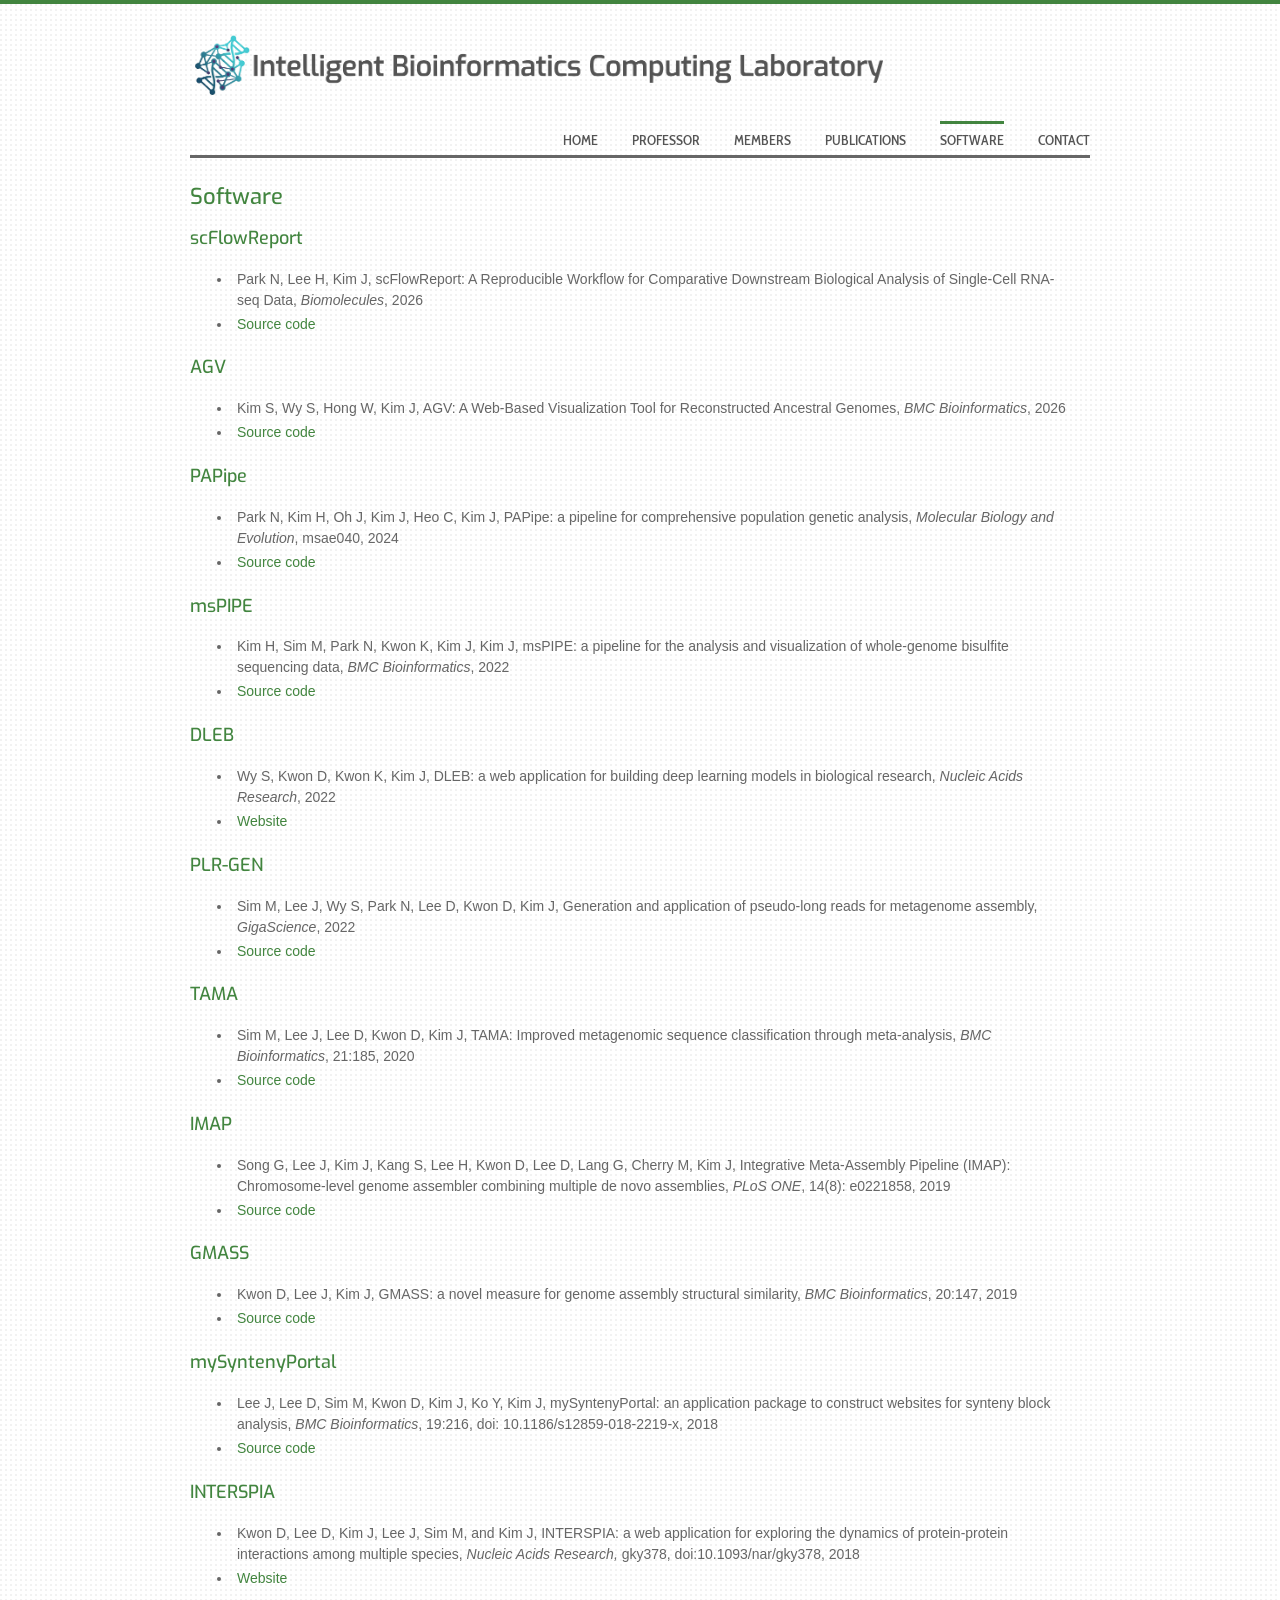
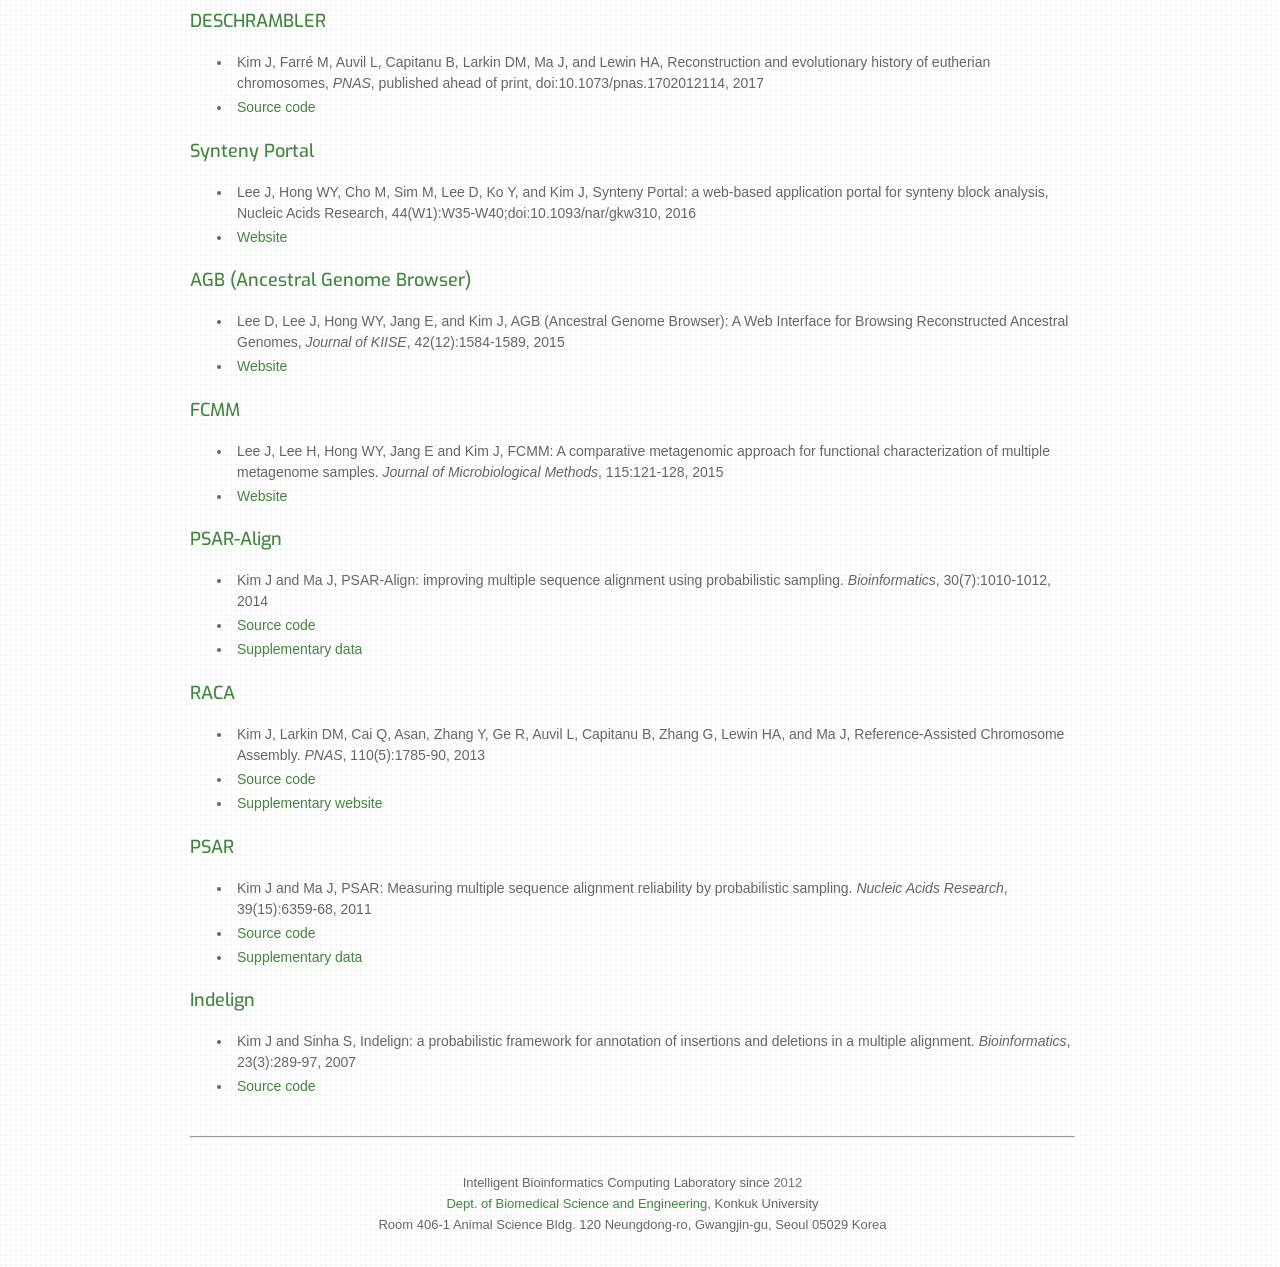
<file: software.html>
<!doctype html><html lang="en"><head><meta charset="utf-8"><meta name="viewport" content="width=device-width,initial-scale=1"><title>Software | Intelligent Bioinformatics Computing Laboratory</title><meta name="description" content="AI-driven bioinformatics research laboratory at Konkuk University."><link rel="stylesheet" href="style.css"><script async src="https://www.googletagmanager.com/gtag/js?id=G-WJ2G7G343W"></script><script>window.dataLayer=window.dataLayer||[];function gtag(){dataLayer.push(arguments)}gtag('js',new Date());gtag('config','G-WJ2G7G343W');</script></head><body class="page-software"><div class="wrap"><div class="container"><header><a href="index.html"><img class="logo" src="migrated/asset-01.png" alt="Intelligent Bioinformatics Computing Laboratory"></a><nav><a href="index.html">Home</a><a href="professor.html">Professor</a><a href="members.html">Members</a><a href="publications.html">Publications</a><a href="software.html" class="active">Software</a><a href="contact.html">Contact</a></nav></header><div class="banner"></div><main class="content"><h2 class="wsite-content-title" style="text-align:left;">Software</h2>

<h2 class="wsite-content-title" style="text-align:left;"><font size="4">scFlowReport</font></h2>
<div class="paragraph" style="text-align:left;display:block;"><ul><li>Park N, Lee H, Kim J,&nbsp;scFlowReport: A Reproducible Workflow for Comparative Downstream Biological Analysis of Single-Cell RNA-seq Data,&nbsp;<em>Biomolecules</em>, 2026</li><li><a href="https://github.com/ibclab-hub/scFlowReport" target="_blank" rel="noopener noreferrer">Source code</a></li></ul></div>
	
<h2 class="wsite-content-title" style="text-align:left;"><font size="4">AGV</font></h2>
<div class="paragraph" style="text-align:left;display:block;"><ul><li>Kim S, Wy S, Hong W, Kim J,&nbsp;AGV: A Web-Based Visualization Tool for Reconstructed Ancestral Genomes,&nbsp;<em>BMC Bioinformatics</em>, 2026</li><li><a href="https://github.com/ibclab-hub/AGV/" target="_blank" rel="noopener noreferrer">Source code</a></li></ul></div>
	
<h2 class="wsite-content-title" style="text-align:left;"><font size="4">PAPipe</font></h2>
<div class="paragraph" style="text-align:left;display:block;"><ul><li>Park N, Kim H, Oh J, Kim J, Heo C, Kim J,&nbsp;PAPipe: a pipeline for comprehensive population genetic analysis,&nbsp;<em>Molecular Biology and Evolution</em>, msae040, 2024</li><li><a href="https://github.com/jkimlab/PAPipe/" target="_blank" rel="noopener noreferrer">Source code</a></li></ul></div>

<h2 class="wsite-content-title" style="text-align:left;"><font size="4">msPIPE</font></h2>
<div class="paragraph" style="text-align:left;display:block;"><ul><li>Kim H, Sim M, Park N, Kwon K, Kim J, Kim J,&nbsp;msPIPE: a pipeline for the analysis and visualization of whole-genome bisulfite sequencing data,&nbsp;<em>BMC Bioinformatics</em>,&nbsp;2022</li><li><a href="https://github.com/jkimlab/msPIPE" target="_blank" rel="noopener noreferrer">Source code</a></li></ul></div>

<h2 class="wsite-content-title" style="text-align:left;"><font size="4">DLEB</font></h2>
<div class="paragraph" style="text-align:left;display:block;"><ul><li>Wy S, Kwon D, Kwon K, Kim J, DLEB: a web application for building deep learning models in biological research, <em>Nucleic Acids Research</em>, 2022</li><li><a href="http://dleb.konkuk.ac.kr" target="_blank" rel="noopener noreferrer">Website</a></li></ul></div>

<h2 class="wsite-content-title" style="text-align:left;"><font size="4">PLR-GEN</font></h2>
<div class="paragraph" style="text-align:left;display:block;"><ul><li>Sim&nbsp;M, Lee J, Wy S, Park N, Lee D, Kwon D, Kim J, Generation and application of pseudo-long reads for metagenome assembly, <em>GigaScience</em>, 2022</li><li><a href="https://github.com/jkimlab/PLR-GEN" target="_blank" rel="noopener noreferrer">Source code</a></li></ul></div>

<h2 class="wsite-content-title" style="text-align:left;"><font size="4">TAMA</font></h2>
<div class="paragraph" style="text-align:left;display:block;"><ul><li>Sim&nbsp;M, Lee J, Lee&nbsp;D, Kwon&nbsp;D, Kim J, TAMA: Improved metagenomic sequence classification through meta-analysis,&nbsp;<em>BMC Bioinformatics</em>, 21:185, 2020</li><li><a href="https://github.com/jkimlab/TAMA" target="_blank" rel="noopener noreferrer">Source code</a></li></ul></div>

<h2 class="wsite-content-title" style="text-align:left;"><font size="4">IMAP</font></h2>
<div class="paragraph" style="text-align:left;display:block;"><ul><li>Song G, Lee J, Kim J, Kang S, Lee H, Kwon D, Lee D, Lang G, Cherry M, Kim J, Integrative Meta-Assembly Pipeline (IMAP): Chromosome-level genome assembler combining multiple de novo assemblies,&nbsp;<em>PLoS ONE</em>, 14(8): e0221858, 2019</li><li><a href="https://github.com/jkimlab/IMAP" target="_blank" rel="noopener noreferrer">Source code</a></li></ul></div>

<h2 class="wsite-content-title" style="text-align:left;"><font size="4">GMASS</font></h2>
<div class="paragraph" style="text-align:left;display:block;"><ul><li>Kwon D, Lee J, Kim J,&nbsp;GMASS: a novel measure for genome assembly structural similarity,&nbsp;<em>BMC Bioinformatics</em>, 20:147, 2019</li><li><a href="https://github.com/jkimlab/GMASS" target="_blank" rel="noopener noreferrer">Source code</a></li></ul></div>

<h2 class="wsite-content-title" style="text-align:left;"><font size="4">mySyntenyPortal</font></h2>
<div class="paragraph" style="text-align:left;display:block;"><ul><li>Lee J, Lee D, Sim M, Kwon D, Kim J, Ko Y, Kim J, mySyntenyPortal: an application package to construct websites for synteny block analysis,&nbsp;<em>BMC Bioinformatics</em>,&nbsp;19:216, doi: 10.1186/s12859-018-2219-x, 2018</li><li><a href="https://github.com/jkimlab/mySyntenyPortal" target="_blank" rel="noopener noreferrer">Source code</a></li></ul></div>

<h2 class="wsite-content-title" style="text-align:left;"><font size="4">INTERSPIA</font></h2>
<div class="paragraph" style="text-align:left;display:block;"><ul><li>Kwon D, Lee D, Kim J, Lee J, Sim M, and&nbsp;Kim J,&nbsp;INTERSPIA: a web application for exploring the dynamics of protein-protein interactions among multiple species,&nbsp;<em>Nucleic Acids Research,&nbsp;</em>gky378&#8203;,<em>&nbsp;</em>doi:10.1093/nar/gky378, 2018</li><span style="font-weight:inherit"></span><li><a href="http://bioinfo.konkuk.ac.kr/INTERSPIA/" target="_blank" rel="noopener noreferrer">Website</a></li></ul></div>

<h2 class="wsite-content-title" style="text-align:left;"><font size="4">DESCHRAMBLER</font></h2>
<div class="paragraph" style="text-align:left;display:block;"><ul><li>Kim J,&nbsp;<span style="font-weight:inherit">Farr&eacute; M, Auvil L, Capitanu B, Larkin DM, Ma J, and Lewin HA, Reconstruction and evolutionary history of eutherian chromosomes,&nbsp;<em>PNAS</em>, published ahead of print, doi:10.1073/pnas.1702012114, 2017</span></li><li><a href="https://github.com/jkimlab/DESCHRAMBLER" target="_blank" rel="noopener noreferrer">Source code</a>&#8203;</li></ul></div>

<h2 class="wsite-content-title" style="text-align:left;"><font size="4"><span style="line-height: 21.6px;">Synteny Portal</span></font></h2>
<div class="paragraph" style="text-align:left;display:block;"><ul><li><span></span>Lee J, Hong WY, Cho M, Sim M, Lee D, Ko Y, and Kim J, Synteny Portal: a web-based application portal for synteny block analysis, Nucleic Acids Research, 44(W1):W35-W40;doi:10.1093/nar/gkw310, 2016</li><li><a target="_blank" rel="noopener noreferrer" href="http://bioinfo.konkuk.ac.kr/synteny_portal/">Website</a></li></ul></div>

<h2 class="wsite-content-title" style="text-align:left;"><font size="4"><span></span>AGB (Ancestral Genome Browser)&#8203;<span></span></font></h2>
<div class="paragraph" style="text-align:left;display:block;"><ul><li>Lee D, Lee J, Hong WY, Jang E, and Kim J, AGB (Ancestral Genome Browser): A Web Interface for Browsing Reconstructed Ancestral Genomes, <em>Journal of KIISE</em>, 42(12):1584-1589, 2015</li><li><a target="_blank" rel="noopener noreferrer" href="http://bioinfo.konkuk.ac.kr/genomebrowser">Website</a></li></ul></div>

<h2 class="wsite-content-title" style="text-align:left;"><span id="selectionBoundary_1465878010670_6609600406491178">&#65279;</span><font size="4">FCMM</font></h2>
<div class="paragraph" style="text-align:left;display:block;"><ul><li>Lee J, Lee H, Hong WY, Jang E and Kim J, FCMM: A comparative metagenomic approach for functional characterization of multiple metagenome samples. <em>Journal of Microbiological Methods</em>, 115:121-128, 2015</li><li><a target="_blank" rel="noopener noreferrer" href="http://bioinfo.konkuk.ac.kr/FCMM">Website</a></li></ul></div>

<h2 class="wsite-content-title" style="text-align:left;"><font size="4">PSAR-Align</font><br /></h2>
<div class="paragraph" style="text-align:left;display:block;"><ul><li>Kim J and Ma J, PSAR-Align: improving multiple sequence alignment using probabilistic sampling.&nbsp;<em>Bioinformatics</em>, 30(7):1010-1012, 2014</li><li><a target="_blank" rel="noopener noreferrer" href="https://github.com/ma-compbio/PSAR-Align">Source code</a></li><li><a target="_blank" rel="noopener noreferrer" href="http://bioinfo.konkuk.ac.kr/PSAR-Align/">Supplementary data</a></li></ul></div>

<h2 class="wsite-content-title" style="text-align:left;"><font size="4">RACA</font></h2>
<div class="paragraph" style="text-align:left;display:block;"><ul><li>Kim J, Larkin DM, Cai Q, Asan, Zhang Y, Ge R, Auvil L, Capitanu B, Zhang G, Lewin HA, and Ma J, Reference-Assisted Chromosome Assembly.&nbsp;<em>PNAS</em>,&nbsp;110(5):1785-90, 2013</li><li><a href="https://github.com/ma-compbio/RACA" target="_blank" rel="noopener noreferrer">Source code</a></li><li><a target="_blank" rel="noopener noreferrer" href="http://bioinfo.konkuk.ac.kr/RACA/">Supplementary website</a></li></ul></div>

<h2 class="wsite-content-title" style="text-align:left;"><font size="4">PSAR</font></h2>
<div class="paragraph" style="text-align:left;display:block;"><ul><li><span>Kim J&nbsp;and Ma J, PSAR: Measuring multiple sequence alignment reliability by probabilistic sampling.&nbsp;</span><em>Nucleic Acids Research</em><span>, 39(15):6359-68,&nbsp;2011</span></li><li><span><a target="_blank" rel="noopener noreferrer" href="https://github.com/ma-compbio/PSAR">Source code</a></span></li><li><a target="_blank" rel="noopener noreferrer" href="http://bioinfo.konkuk.ac.kr/PSAR/">Supplementary data</a></li></ul></div>

<h2 class="wsite-content-title" style="text-align:left;"><font size="4">Indelign</font></h2>
<div class="paragraph" style="text-align:left;display:block;"><ul><li><span>Kim J&nbsp;and Sinha S, Indelign: a probabilistic framework for annotation of insertions and deletions in a multiple alignment.&nbsp;</span><em>Bioinformatics</em><span>, 23(3):289-97, 2007</span></li><li><a href="http://bioinfo.konkuk.ac.kr/Indelign1.0.tar.gz" target="_blank" rel="noopener noreferrer">Source code</a></li></ul></div>

<div><div style="height: 20px; overflow: hidden; width: 100%;"></div>
<hr class="styled-hr" style="width:100%;"></hr>
<div style="height: 20px; overflow: hidden; width: 100%;"></div></div>

<div class="paragraph" style="text-align:center;"><font size="2">Intelligent Bioinformatics Computing Laboratory since&nbsp;<span style="color:rgb(119, 119, 119)">2012</span><br /><a href="http://bmse.konkuk.ac.kr/" target="_blank" rel="noopener noreferrer">Dept. of Biomedical Science and Engineering</a>, Konkuk University<br />Room 406-1 Animal Science Bldg. 120 Neungdong-ro, Gwangjin-gu, Seoul 05029 Korea</font></div>
</div>
</div>
		</div>
	</div>
</div>
<div id="footer-wrap">
	<div id="page"></main></div></div></body></html>
</file>
<file: style.css>
@import url('https://fonts.googleapis.com/css2?family=Cabin+Condensed:wght@400;500;600&family=Exo:wght@400;500;600&display=swap');
:root{--green:#42853f;--ink:#666;--paper:#f3f3f3}*{box-sizing:border-box}body{margin:0;border-top:4px solid var(--green);background:var(--paper);color:var(--ink);font:14px Tahoma,Geneva,sans-serif}a{color:var(--green);text-decoration:none}a:hover{color:#055700}.wrap{min-height:100vh;background:url('migrated/theme-body-bg.png') repeat}.container{width:min(900px,calc(100% - 32px));margin:auto}header{min-height:145px;display:flex;flex-direction:column;justify-content:flex-end;background:url('migrated/theme-nav-bot-bg.png') left bottom repeat-x}header>a{align-self:flex-start;margin:24px 0 20px}.logo{display:block;width:min(700px,100%);height:auto}nav{display:flex;justify-content:flex-end;flex-wrap:wrap;gap:0 34px}nav a{border-top:3px solid transparent;padding:7px 0 9px;color:#545454;font-family:"Cabin Condensed","Arial Narrow",Arial,sans-serif;font-weight:500;text-transform:uppercase}nav a.active,nav a:hover{border-top-color:var(--green);color:#545454}.banner{height:270px;margin-top:15px;padding-bottom:15px;border-bottom:1px solid #d4d4d4;background:url('migrated/asset-02.png') left top/cover no-repeat}.page-professor .banner,.page-members .banner,.page-publications .banner,.page-software .banner{display:none}.page-contact .banner{height:160px;background-image:url('migrated/contact-banner.png')}.content{min-height:400px;padding:20px 15px 25px 0;line-height:1.5;overflow-wrap:anywhere}.content h2{margin:0;padding:.3em 0;color:var(--green);font:500 22px/1.2 "Exo","Myriad Pro",Arial,sans-serif}.content .paragraph,.content p{margin:0;padding:.5em 0;line-height:1.5}.content ul,.content ol{margin:5px 0!important;padding-left:3em!important}.content li{margin:3px 0 0!important;padding-left:5px!important}.content img{max-width:100%;height:auto}.page-professor .content img[alt="Picture"],.page-members .content img[alt="Picture"]{border:1px solid #ccc!important;padding:3px!important;background:#fff}.wsite-multicol-table{width:100%;border-collapse:collapse;table-layout:fixed}.wsite-multicol-col{vertical-align:top}@media(max-width:720px){header{min-height:0}header>a{margin:20px 0 15px}nav{justify-content:flex-start;gap:0 18px}nav a{font-size:12px}.banner{height:clamp(150px,30vw,220px);background-position:center}.page-contact .banner{height:clamp(100px,18vw,160px)}.content{padding-right:0}.wsite-multicol-table,.wsite-multicol-tbody,.wsite-multicol-tr,.wsite-multicol-col{display:block;width:100%!important}.wsite-multicol-col{padding:8px 0!important}}
@media(max-width:720px){
  .page-home .content .wsite-multicol-table,.page-home .content .wsite-multicol-tbody,.page-home .content .wsite-multicol-tr,.page-home .content .wsite-multicol-col{display:block!important;width:100%!important}
  .page-home .content .wsite-multicol-col{padding:0!important}
  .page-home .content .wsite-multicol-table-wrap{margin:0!important}
  .page-home .content .wsite-image{width:260px!important;max-width:78vw!important;margin:14px auto!important}
  .page-home .content img[alt="Picture"]{display:block;width:100%!important;height:auto!important}
  .page-professor .content img[alt="Picture"]{display:block;width:181px!important;max-width:55vw!important;height:auto!important;margin:0 auto 12px}
  .page-members .content .wsite-multicol-table-wrap{margin:0!important}
  .page-members .content .wsite-multicol-col{padding:6px 0!important}
  .page-members .content span[style*="display: table"]{display:block!important;float:left!important;clear:left!important;width:112px!important;max-width:112px!important;margin:0 14px 10px 0!important}
  .page-members .content img[alt="Picture"]{display:block!important;width:104px!important;height:136px!important;object-fit:cover!important;margin:0!important}
  .page-members .content span[style*="display: table"] + .paragraph{min-height:150px;padding-top:12px!important}
  .page-members .content hr[style*="clear:both"]{clear:both!important}
  .page-contact .content .wsite-multicol-table-wrap{margin:0!important}
  .page-contact .content .wsite-multicol-table,.page-contact .content .wsite-multicol-tbody,.page-contact .content .wsite-multicol-tr,.page-contact .content .wsite-multicol-col{width:100%!important;margin:0!important}
  .page-contact .content .wsite-multicol-col{padding:0!important}
  .page-contact .content .wsite-map{width:calc(100% - 24px)!important;margin:0 auto 22px!important}
  .page-contact .content .wsite-map iframe{height:220px!important;margin:8px 0 0!important}
  .page-contact .content h2,.page-contact .content .paragraph{box-sizing:border-box;margin-left:12px!important;margin-right:12px!important}
  .page-contact .content img[alt="Picture"]{display:block!important;width:72px!important;max-width:72px!important;height:auto!important;margin:0!important}
  .page-contact .content .wsite-image{width:auto!important;max-width:none!important;text-align:left!important;margin:10px 12px!important}
}
</file>
